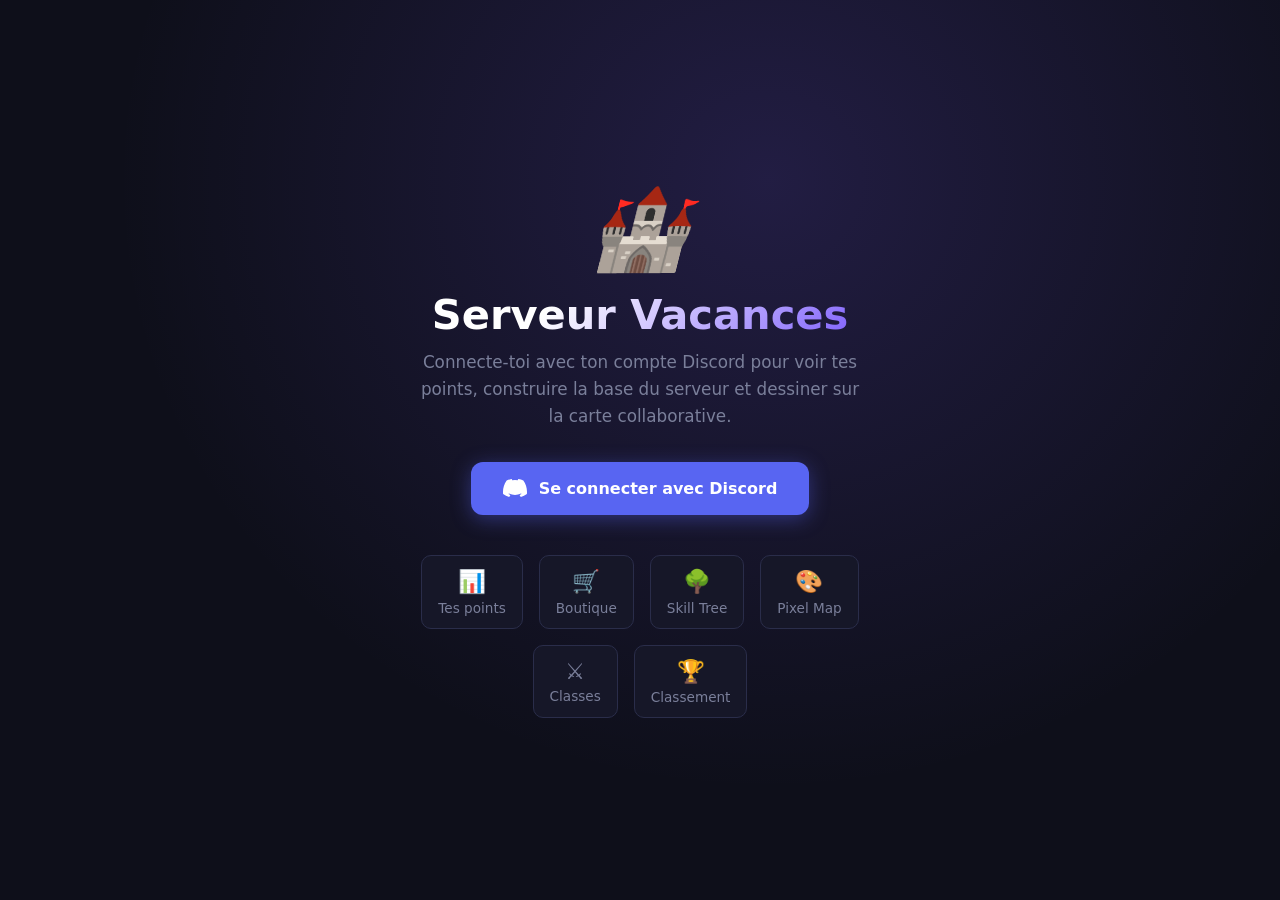
<file: web/index.html>
<!DOCTYPE html>
<html lang="fr">
<head>
    <meta charset="UTF-8">
    <meta name="viewport" content="width=device-width, initial-scale=1.0">
    <title>Serveur Vacances</title>
    <link rel="stylesheet" href="static/css/global.css">
    <style>
        body {
            display: flex;
            flex-direction: column;
            align-items: center;
            justify-content: center;
            min-height: 100vh;
            background: radial-gradient(ellipse at 60% 20%, rgba(124,92,252,.18) 0%, transparent 60%), var(--bg);
            text-align: center;
        }
        .hero { max-width: 520px; padding: 2rem; }
        .hero .emoji { font-size: 5rem; margin-bottom: 1rem; display: block; animation: float 3s ease-in-out infinite; }
        @keyframes float {
            0%,100% { transform: translateY(0); }
            50%      { transform: translateY(-10px); }
        }
        .hero h1 {
            font-size: 2.6rem;
            font-weight: 900;
            line-height: 1.1;
            margin-bottom: .75rem;
            background: linear-gradient(135deg, #fff 30%, var(--accent));
            -webkit-background-clip: text;
            -webkit-text-fill-color: transparent;
        }
        .hero p { color: var(--muted); font-size: 1.05rem; line-height: 1.6; margin-bottom: 2rem; }
        .login-btn {
            display: inline-flex;
            align-items: center;
            gap: .75rem;
            background: #5865F2;
            color: #fff;
            font-size: 1rem;
            font-weight: 700;
            padding: .9rem 2rem;
            border-radius: 12px;
            border: none;
            cursor: pointer;
            transition: filter .15s, transform .1s;
            box-shadow: 0 4px 20px rgba(88,101,242,.4);
        }
        .login-btn:hover  { filter: brightness(1.1); }
        .login-btn:active { transform: scale(.97); }
        .login-btn svg { width: 24px; height: 24px; }

        .features {
            display: flex;
            gap: 1rem;
            margin-top: 2.5rem;
            flex-wrap: wrap;
            justify-content: center;
        }
        .feature {
            background: var(--bg2);
            border: 1px solid var(--border);
            border-radius: 10px;
            padding: .75rem 1rem;
            font-size: .85rem;
            color: var(--muted);
        }
        .feature span { display: block; font-size: 1.4rem; margin-bottom: .3rem; }
    </style>
</head>
<body>
    <div class="hero">
        <em class="emoji">🏰</em>
        <h1>Serveur Vacances</h1>
        <p>Connecte-toi avec ton compte Discord pour voir tes points, construire la base du serveur et dessiner sur la carte collaborative.</p>

        <button class="login-btn" id="login-btn">
            <svg viewBox="0 0 24 24" fill="currentColor"><path d="M20.317 4.492c-1.53-.69-3.17-1.2-4.885-1.49a.075.075 0 0 0-.079.036c-.21.369-.444.85-.608 1.23a18.566 18.566 0 0 0-5.487 0 12.36 12.36 0 0 0-.617-1.23A.077.077 0 0 0 8.562 3c-1.714.29-3.354.8-4.885 1.491a.07.07 0 0 0-.032.027C.533 9.093-.32 13.555.099 17.961a.08.08 0 0 0 .031.055 20.03 20.03 0 0 0 5.993 2.98.078.078 0 0 0 .084-.026 13.83 13.83 0 0 0 1.226-1.963.074.074 0 0 0-.041-.104 13.201 13.201 0 0 1-1.872-.878.075.075 0 0 1-.008-.125c.126-.093.252-.19.372-.287a.075.075 0 0 1 .078-.01c3.927 1.764 8.18 1.764 12.061 0a.075.075 0 0 1 .079.009c.12.098.245.195.372.288a.075.075 0 0 1-.006.125c-.598.344-1.22.635-1.873.877a.075.075 0 0 0-.041.105c.36.687.772 1.341 1.225 1.962a.077.077 0 0 0 .084.028 19.963 19.963 0 0 0 6.002-2.981.076.076 0 0 0 .032-.054c.5-5.094-.838-9.52-3.549-13.442a.06.06 0 0 0-.031-.028z"/></svg>
            Se connecter avec Discord
        </button>

        <div class="features">
            <div class="feature"><span>📊</span>Tes points</div>
            <div class="feature"><span>🛒</span>Boutique</div>
            <div class="feature"><span>🌳</span>Skill Tree</div>
            <div class="feature"><span>🎨</span>Pixel Map</div>
            <div class="feature"><span>⚔️</span>Classes</div>
            <div class="feature"><span>🏆</span>Classement</div>
        </div>
    </div>

    <script type="module">
        import { isLoggedIn, loginWithDiscord, api } from "./static/js/api.js";

        // Si déjà connecté → vérifier si l'intro a déjà été vue
        if (isLoggedIn()) {
            api.getProfile().then(p => {
                if (!p.tutorial_progress || p.tutorial_progress === "START") {
                    window.location.href = "intro.html";
                } else {
                    window.location.href = "profile.html";
                }
            }).catch(() => {
                window.location.href = "profile.html";
            });
        }

        document.getElementById("login-btn").addEventListener("click", loginWithDiscord);
    </script>
</body>
</html>
</file>
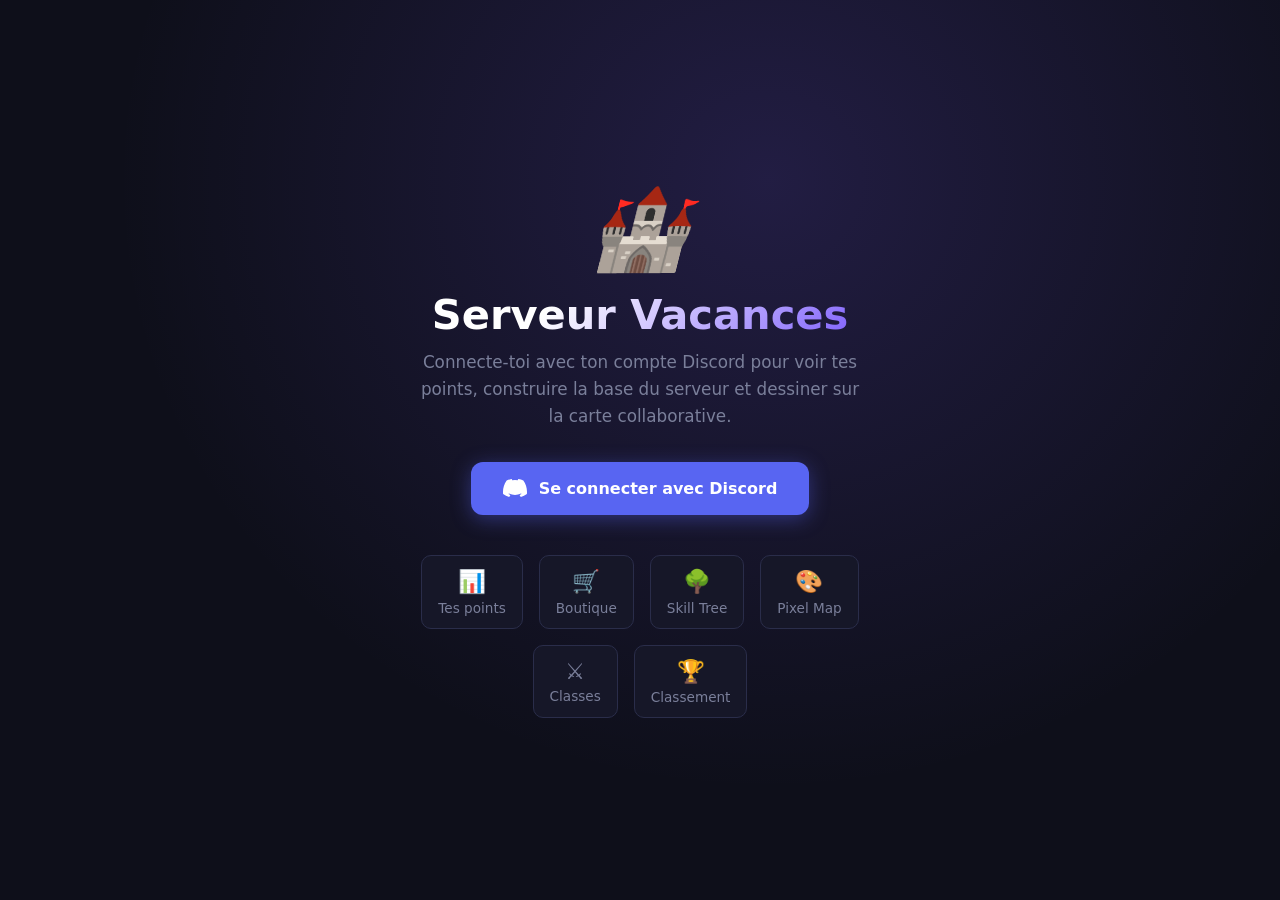
<file: web/callback.html>
<!DOCTYPE html>
<html lang="fr">
<head>
    <meta charset="UTF-8">
    <title>Connexion en cours...</title>
    <link rel="stylesheet" href="static/css/global.css">
</head>
<body>
    <div class="loader">
        <div class="spinner"></div>
        <span>Finalisation de la connexion avec Discord...</span>
    </div>

    <script type="module">
        import { setToken } from "./static/js/api.js";

        // Récupérer le token depuis les paramètres de l'URL (?token=...)
        const urlParams = new URLSearchParams(window.location.search);
        const token = urlParams.get('token');

        if (token) {
            // Sauvegarder le jeton dans le localStorage via ton api.js
            setToken(token);
            // Rediriger vers le profil du joueur
            window.location.href = "profile.html";
        } else {
            alert("Erreur d'authentification : Aucun jeton reçu.");
            window.location.href = "index.html";
        }
    </script>
</body>
</html>
</file>
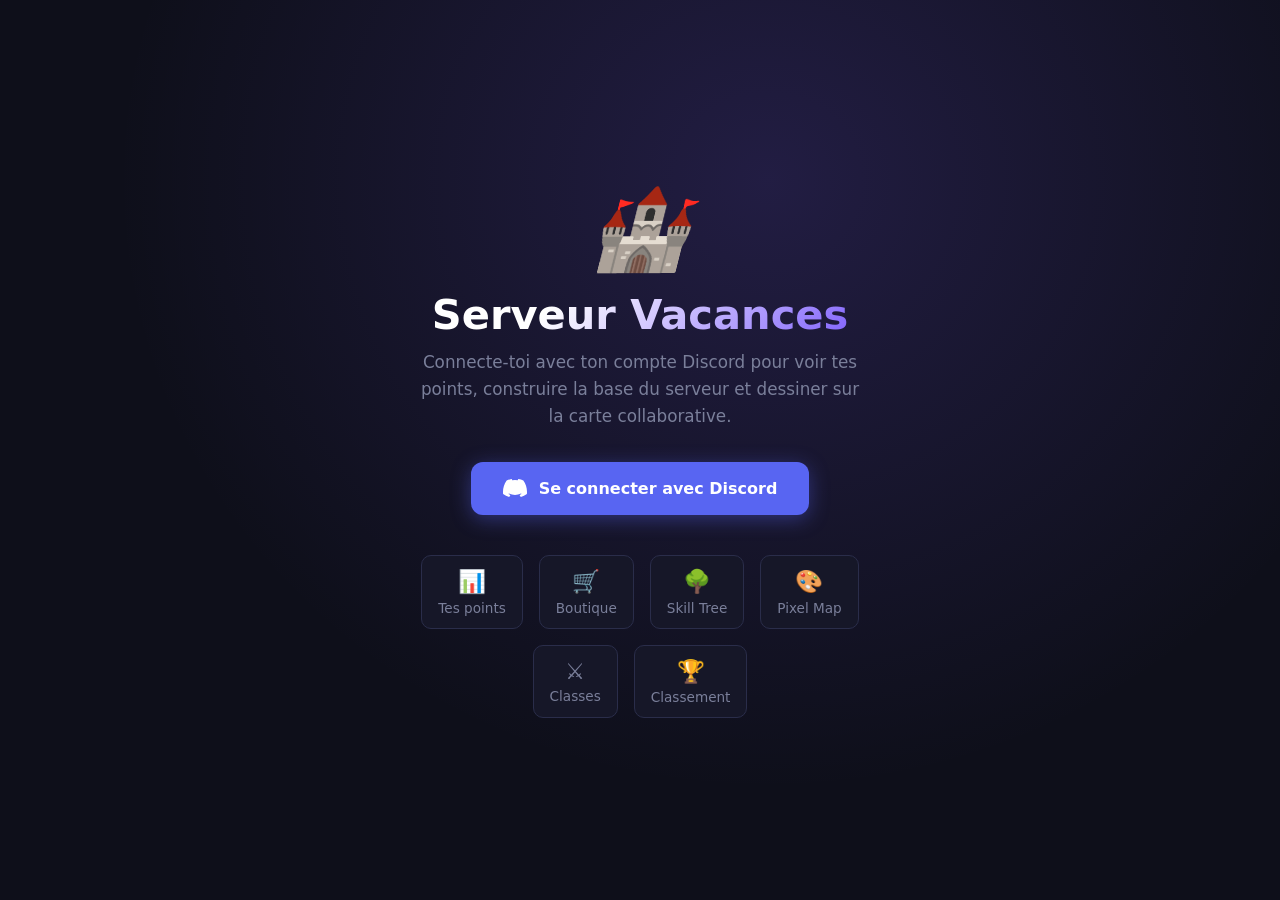
<file: web/cliqueur.html>
<!DOCTYPE html>
<html lang="fr">
<head>
    <meta charset="UTF-8">
    <meta name="viewport" content="width=device-width, initial-scale=1.0">
    <title>Cliqueur — Serveur Vacances</title>
    <link rel="stylesheet" href="static/css/global.css">
    <style>
        .oneblock-layout {
            max-width: 800px;
            margin: 0 auto;
            padding: 1.5rem;
            text-align: center;
        }

        /* Zone du Bloc */
        .stage-badge {
            display: inline-block;
            background: var(--bg3);
            border: 1px solid var(--border);
            padding: .4rem 1rem;
            border-radius: 20px;
            font-weight: 700;
            color: var(--gold);
            margin-bottom: 1.5rem;
        }

        .block-container {
            margin: 3rem auto;
            width: 200px;
            height: 200px;
            position: relative;
            cursor: pointer;
            perspective: 600px;
        }

        .main-block {
            width: 100%;
            height: 100%;
            background: #4a3525; /* Par défaut terre/bois */
            border: 4px solid #2d1f16;
            border-radius: 12px;
            box-shadow: 0 10px 0 #2d1f16, var(--shadow);
            display: flex;
            align-items: center;
            justify-content: center;
            font-size: 3.5rem;
            user-select: none;
            transition: transform 0.05s ease, background 0.2s ease, border-color 0.2s ease;
        }

        /* Couleurs dynamiques selon le type de bloc */
        .main-block.wood { background: #8B5A2B; border-color: #5C3A21; box-shadow: 0 10px 0 #5C3A21; }
        .main-block.stone { background: #7A7A7A; border-color: #4A4A4A; box-shadow: 0 10px 0 #4A4A4A; }
        .main-block.iron { background: #D4D4D4; border-color: #9E9E9E; box-shadow: 0 10px 0 #9E9E9E; }
        .main-block.gold { background: #FFD700; border-color: #B8860B; box-shadow: 0 10px 0 #B8860B; }
        .main-block.diamond { background: #40E0D0; border-color: #008B8B; box-shadow: 0 10px 0 #008B8B; }
        .main-block.netherite { background: #3A353D; border-color: #211F24; box-shadow: 0 10px 0 #211F24; }

        /* Animation d'impact au clic */
        .main-block:active {
            transform: scale(0.92) translateY(8px);
            box-shadow: 0 2px 0 #2d1f16;
        }

        /* Grid des ressources récoltées */
        .resources-grid {
            display: grid;
            grid-template-columns: repeat(auto-fit, minmax(130px, 1fr));
            gap: 1rem;
            margin-top: 2.5rem;
        }

        .res-card {
            background: var(--bg2);
            border: 1px solid var(--border);
            border-radius: var(--radius);
            padding: 1rem;
            display: flex;
            flex-direction: column;
            align-items: center;
            gap: .3rem;
        }

        .res-icon { font-size: 1.8rem; }
        .res-count { font-size: 1.4rem; font-weight: 800; }
        .res-label { font-size: .85rem; color: var(--muted); text-transform: capitalize; }
    </style>
</head>
<body>

    <div class="oneblock-layout">
        <div class="stage-badge" id="current-stage">Phase : Chargement...</div>
        
        <h1>⛏️ Le Cliqueur</h1>
        <p class="subtitle">Mine le bloc infini pour récolter des matériaux précieux et faire évoluer le monde.</p>

        <!-- Barre de HP du bloc (#4) -->
        <div style="max-width:320px;margin:0 auto 1rem">
            <div style="display:flex;justify-content:space-between;font-size:.8rem;color:var(--muted);margin-bottom:.3rem">
                <span>❤️ HP du bloc</span>
                <span id="hp-label">— / —</span>
            </div>
            <div style="height:10px;background:var(--bg3);border-radius:99px;overflow:hidden">
                <div id="hp-bar" style="height:100%;background:linear-gradient(90deg,#3dd68c,#f5c542,#f05c5c);border-radius:99px;width:100%;transition:width .15s;transform:scaleX(-1)"></div>
            </div>
        </div>

        <div class="block-container" id="block-clicker">
            <div class="main-block wood" id="visual-block">📦</div>
        </div>

        <!-- Progression de phase -->
        <div style="max-width:320px;margin:.5rem auto 1rem">
            <div style="display:flex;justify-content:space-between;font-size:.8rem;color:var(--muted);margin-bottom:.3rem">
                <span>📈 Blocs cassés dans cette phase</span>
                <span id="phase-label">0 / 100</span>
            </div>
            <div style="height:6px;background:var(--bg3);border-radius:99px;overflow:hidden">
                <div id="phase-bar" style="height:100%;background:var(--accent);border-radius:99px;width:0%;transition:width .3s"></div>
            </div>
        </div>

        <p id="next-material-hint" style="color: var(--muted); font-size: .9rem;">Prochain bloc : ...</p>

        <h2 style="margin-top: 3rem; font-size: 1.3rem; text-align: left; border-bottom: 1px solid var(--border); padding-bottom: .5rem;">🎒 Tes Matériaux Récoltés</h2>
        <div class="resources-grid" id="resources-display">
            </div>
    </div>

    <script type="module">
        import { api } from "./static/js/api.js";
        import { renderNav, loadNavUser, toast, requireAuth, fmt } from "./static/js/ui.js";

        // Sécurité : Rediriger si le joueur n'est pas connecté
        if (requireAuth()) {
            initOneBlock();
        }

        // Configuration visuelle des emojis et classes CSS par type de bloc
        const blockConfig = {
            wood: { emoji: "🪵", css: "wood" },
            stone: { emoji: "🪨", css: "stone" },
            iron: { emoji: "⛓️", css: "iron" },
            gold: { emoji: "🪙", css: "gold" },
            diamond: { emoji: "💎", css: "diamond" },
            netherite: { emoji: "🔥", css: "netherite" },
            default: { emoji: "📦", css: "wood" }
        };

        const resourceIcons = {
            bois: "🪵", pierre: "🪨", fer: "⚙️", cristal: "💎", magie: "✨"
        };

        async function initOneBlock() {
            // Charger la barre de nav globale
            renderNav("cliqueur"); // Note : Tu pourras rajouter l'onglet dans ui.js après
            await loadNavUser();

            // Récupérer l'état initial du One Bloc
            await refreshState();

            // Gérer le clic de minage
            const clicker = document.getElementById("block-clicker");
            clicker.addEventListener("click", handleMine);
        }

        // HP dynamiques par type de bloc (#2)
        let currentHp = 10;
        let maxHp = 10;

        async function refreshState() {
            try {
                const state = await api.getOneBlockState();
                
                document.getElementById("current-stage").textContent = `Phase ${state.phase} — ${["Bois","Bois + Pierre","Bois + Pierre + Fer","Matériaux rares"][Math.min(state.phase - 1, 3)]}`;
                
                const visualBlock = document.getElementById("visual-block");
                const currentType = state.next_block || "bois";
                const typeMap = { bois: "wood", pierre: "stone", fer: "iron", cristal: "diamond", magie: "netherite" };
                const config = blockConfig[typeMap[currentType]] || blockConfig.default;
                
                visualBlock.className = "main-block";
                visualBlock.classList.add(config.css);
                visualBlock.textContent = config.emoji;

                document.getElementById("next-material-hint").textContent = `Bloc actuel : ${currentType.toUpperCase()} (${state.max_hp} HP) — Clique pour miner !`;

                // Barre de phase
                const broken = state.broken || 0;
                const needed = state.phase_needed || 100;
                const phasePct = Math.min(100, Math.round(broken / needed * 100));
                document.getElementById("phase-label").textContent = `${broken} / ${needed}`;
                document.getElementById("phase-bar").style.width = phasePct + "%";

                currentHp = state.hp_remaining ?? 10;
                maxHp = state.max_hp ?? 10;
                updateHpBar();

                renderResources(state.materials);

            } catch (err) {
                toast("Erreur lors de la récupération du One Bloc", "error");
            }
        }

        function updateHpBar() {
            const pct = Math.max(0, currentHp / maxHp * 100);
            document.getElementById("hp-bar").style.width = pct + "%";
            document.getElementById("hp-label").textContent = `${currentHp} / ${maxHp}`;
        }

        async function handleMine() {
            // Animation shake
            const block = document.getElementById("visual-block");
            block.style.transition = "transform .05s";
            block.style.transform = `scale(0.88) rotate(${(Math.random() - 0.5) * 6}deg)`;
            setTimeout(() => { block.style.transform = ""; }, 80);

            try {
                const result = await api.mineOneBlock();
                if (result.error) { toast(result.error, "error"); return; }

                if (result.block_broken) {
                    block.style.transform = "scale(1.15)";
                    block.style.opacity = "0";
                    setTimeout(() => { block.style.transform = ""; block.style.opacity = "1"; }, 250);
                    if (result.gained) {
                        toast(`+1 ${result.gained.toUpperCase()} ⛏️`, "success");
                    }
                }

                currentHp = result.hp_remaining ?? 10;
                maxHp = result.max_hp ?? 10;
                updateHpBar();

                // Mettre à jour phase bar
                const broken = result.broken || 0;
                const needed = result.phase_needed || 100;
                const phasePct = Math.min(100, Math.round(broken / needed * 100));
                document.getElementById("phase-label").textContent = `${broken} / ${needed}`;
                document.getElementById("phase-bar").style.width = phasePct + "%";

                // Mettre à jour le bloc visuel si cassé
                if (result.block_broken) {
                    const visualBlock = document.getElementById("visual-block");
                    const currentType = result.next_block || "bois";
                    const typeMap = { bois: "wood", pierre: "stone", fer: "iron", cristal: "diamond", magie: "netherite" };
                    const config = blockConfig[typeMap[currentType]] || blockConfig.default;
                    visualBlock.className = "main-block";
                    visualBlock.classList.add(config.css);
                    visualBlock.textContent = config.emoji;
                    document.getElementById("next-material-hint").textContent = `Bloc actuel : ${currentType.toUpperCase()} (${maxHp} HP) — Clique pour miner !`;
                }

                // #3 : Toujours actualiser les matériaux depuis la réponse API
                if (result.materials) {
                    renderResources(result.materials);
                }
            } catch (err) {
                toast(err.message || "Impossible de miner", "error");
            }
        }

        function renderResources(materials = {}) {
            const container = document.getElementById("resources-display");
            container.innerHTML = "";

            // On s'assure qu'on affiche au moins les matériaux de base même si à 0
            const keys = ["bois", "pierre", "fer", "cristal", "magie"];
            
            keys.forEach(key => {
                const count = materials[key] || 0;
                const icon = resourceIcons[key] || "📦";

                const card = document.createElement("div");
                card.className = "res-card";
                card.innerHTML = `
                    <span class="res-icon">${icon}</span>
                    <span class="res-count">${fmt(count)}</span>
                    <span class="res-label">${key}</span>
                `;
                container.appendChild(card);
            });
        }
    </script>
</body>
</html>
</file>
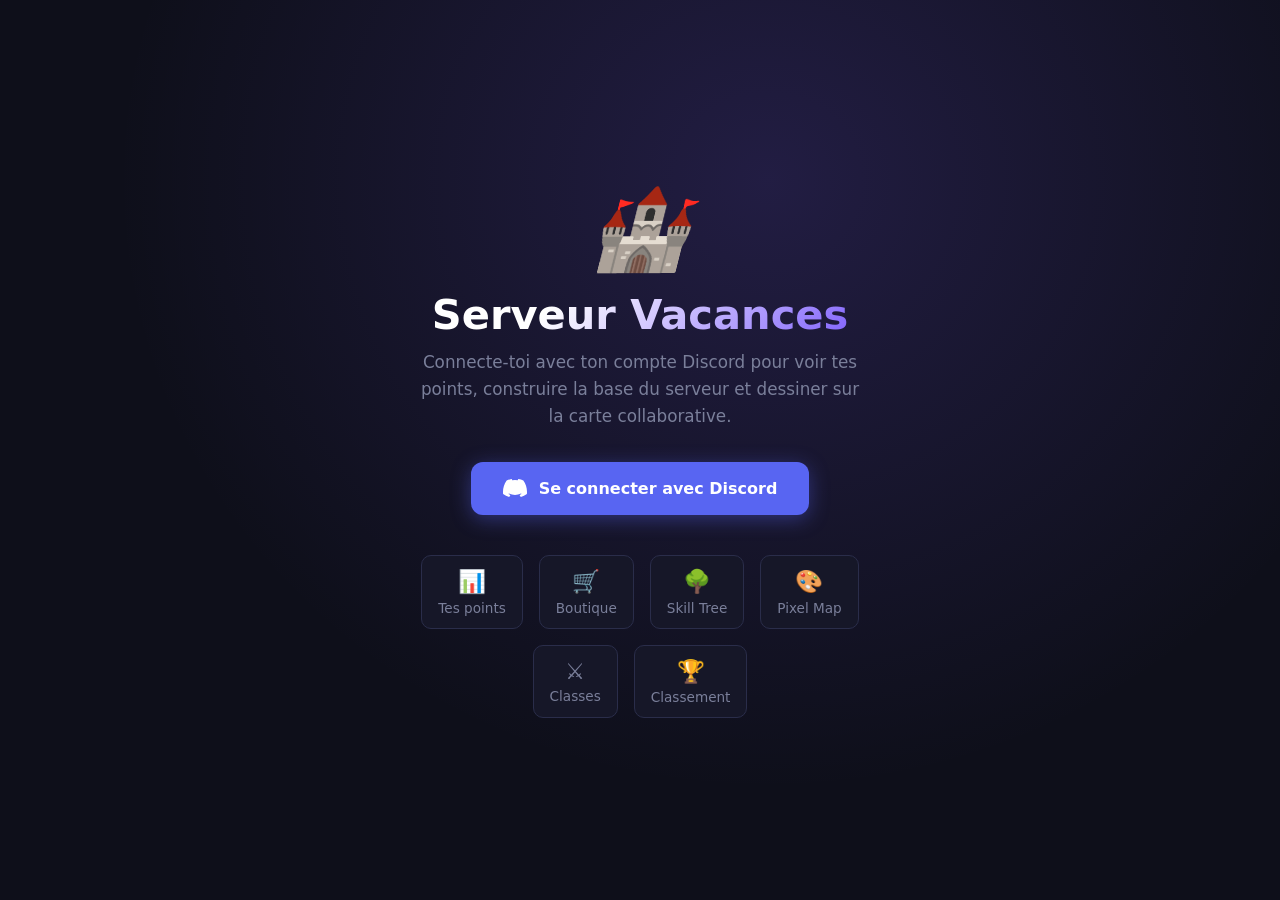
<file: web/codes.html>
<!DOCTYPE html>
<html lang="fr">
<head>
    <meta charset="UTF-8">
    <meta name="viewport" content="width=device-width, initial-scale=1.0">
    <title>Codes — Serveur Vacances</title>
    <link rel="stylesheet" href="static/css/global.css">
    <style>
        .codes-wrap {
            max-width: 480px;
            margin: 4rem auto;
            padding: 0 1rem;
        }

        .codes-card {
            background: var(--bg2);
            border: 1px solid var(--border);
            border-radius: 16px;
            padding: 2rem;
            text-align: center;
        }

        .codes-card .icon { font-size: 3.5rem; margin-bottom: .75rem; }
        .codes-card h1   { font-size: 1.6rem; font-weight: 900; margin-bottom: .4rem; }
        .codes-card p    { color: var(--muted); font-size: .95rem; margin-bottom: 1.75rem; line-height: 1.6; }

        .code-input-row {
            display: flex;
            gap: .6rem;
            margin-bottom: 1rem;
        }

        #code-input {
            flex: 1;
            background: var(--bg3);
            border: 2px solid var(--border);
            border-radius: 10px;
            padding: .75rem 1rem;
            color: var(--text);
            font-size: 1rem;
            font-weight: 700;
            letter-spacing: .1em;
            text-transform: uppercase;
            font-family: var(--font);
            transition: border-color .2s;
        }
        #code-input::placeholder { letter-spacing: 0; font-weight: 400; text-transform: none; color: var(--muted); }
        #code-input:focus { outline: none; border-color: var(--accent); }
        #code-input.valid   { border-color: var(--green); }
        #code-input.invalid { border-color: var(--red); }

        #btn-redeem {
            padding: .75rem 1.4rem;
            font-size: .95rem;
            border-radius: 10px;
            white-space: nowrap;
        }

        /* Preview récompenses */
        #preview-box {
            background: var(--bg3);
            border: 1px solid var(--border);
            border-radius: 10px;
            padding: .85rem 1.1rem;
            margin-bottom: 1rem;
            display: none;
            text-align: left;
        }
        #preview-box.show { display: block; }
        #preview-box .preview-label {
            font-size: .75rem;
            color: var(--muted);
            text-transform: uppercase;
            letter-spacing: .05em;
            margin-bottom: .5rem;
            font-weight: 700;
        }
        .reward-chip {
            display: inline-flex;
            align-items: center;
            gap: .3rem;
            background: rgba(61,214,140,.12);
            color: var(--green);
            border: 1px solid rgba(61,214,140,.3);
            border-radius: 99px;
            padding: .25rem .75rem;
            font-size: .85rem;
            font-weight: 700;
            margin: .2rem;
        }

        /* Résultat */
        #result-box {
            border-radius: 12px;
            padding: 1.1rem 1.25rem;
            margin-top: .75rem;
            display: none;
            text-align: left;
        }
        #result-box.show    { display: block; }
        #result-box.success {
            background: rgba(61,214,140,.1);
            border: 1px solid var(--green);
        }
        #result-box.error {
            background: rgba(240,92,92,.1);
            border: 1px solid var(--red);
        }
        #result-title { font-weight: 800; font-size: 1rem; margin-bottom: .4rem; }
        #result-box.success #result-title { color: var(--green); }
        #result-box.error   #result-title { color: var(--red); }
        #result-rewards { display: flex; flex-wrap: wrap; gap: .3rem; margin-top: .5rem; }

        /* Historique */
        .history-section { margin-top: 2rem; text-align: left; }
        .history-section h2 {
            font-size: .8rem; color: var(--muted);
            text-transform: uppercase; letter-spacing: .06em;
            font-weight: 700; margin-bottom: .75rem;
        }
        .history-item {
            display: flex; align-items: center; justify-content: space-between;
            padding: .6rem .85rem;
            background: var(--bg3); border-radius: 8px;
            margin-bottom: .4rem; font-size: .88rem;
        }
        .history-code { font-weight: 800; letter-spacing: .05em; }
        .history-rewards { color: var(--green); font-size: .8rem; }
    </style>
</head>
<body>
<div id="nav-placeholder"></div>

<div class="codes-wrap">
    <div class="codes-card">
        <div class="icon">🎁</div>
        <h1>Codes Promo</h1>
        <p>Entre un code pour obtenir des récompenses exclusives — points, matériaux, pixels et plus encore !</p>

        <div class="code-input-row">
            <input
                type="text"
                id="code-input"
                placeholder="Entre ton code..."
                maxlength="24"
                autocomplete="off"
                spellcheck="false"
            >
            <button class="btn-primary" id="btn-redeem">Activer</button>
        </div>

        <!-- Preview avant activation -->
        <div id="preview-box">
            <div class="preview-label">🎁 Récompenses de ce code</div>
            <div id="preview-rewards"></div>
        </div>

        <!-- Résultat -->
        <div id="result-box">
            <div id="result-title"></div>
            <div id="result-msg" style="font-size:.88rem;color:var(--muted)"></div>
            <div id="result-rewards"></div>
        </div>

        <!-- Historique session -->
        <div class="history-section" id="history-section" style="display:none">
            <h2>✅ Codes activés cette session</h2>
            <div id="history-list"></div>
        </div>
    </div>
</div>

<script type="module">
import { api } from "./static/js/api.js";
import { renderNav, loadNavUser, requireAuth, toast } from "./static/js/ui.js";

renderNav("codes");
if (!requireAuth()) throw new Error("not auth");

const input      = document.getElementById("code-input");
const btnRedeem  = document.getElementById("btn-redeem");
const previewBox = document.getElementById("preview-box");
const previewRew = document.getElementById("preview-rewards");
const resultBox  = document.getElementById("result-box");
const resultTitle= document.getElementById("result-title");
const resultMsg  = document.getElementById("result-msg");
const resultRews = document.getElementById("result-rewards");

const history = [];
let checkTimeout = null;
let lastChecked  = "";

// ── Init nav ──────────────────────────────────────────────────────────────
const profile = await api.getProfile().catch(() => null);
if (profile) { window.__profile = profile; await loadNavUser(); }

// ── Aperçu en temps réel ──────────────────────────────────────────────────
input.addEventListener("input", () => {
    const code = input.value.trim().toUpperCase();
    input.className = "";
    hideResult();
    previewBox.classList.remove("show");

    if (code.length < 3) return;
    if (code === lastChecked) return;

    clearTimeout(checkTimeout);
    checkTimeout = setTimeout(() => checkPreview(code), 500);
});

async function checkPreview(code) {
    try {
        const res = await api.checkCode(code);

        lastChecked = code;

        if (res.valid && res.rewards?.length) {
            input.classList.add("valid");
            previewRew.innerHTML = res.rewards.map(r => `<span class="reward-chip">🎁 ${r}</span>`).join("");
            previewBox.classList.add("show");
        } else if (res.already_used) {
            input.classList.add("invalid");
            showResult("error", "Déjà utilisé", "Tu as déjà activé ce code.");
        } else if (res.exhausted) {
            input.classList.add("invalid");
            showResult("error", "Code épuisé", "Ce code a atteint sa limite d'utilisations.");
        } else {
            input.classList.add("invalid");
        }
    } catch(_) {}
}

// ── Activation ─────────────────────────────────────────────────────────────
async function redeem() {
    const code = input.value.trim().toUpperCase();
    if (!code) { toast("Entre un code !", "error"); return; }

    btnRedeem.disabled   = true;
    btnRedeem.textContent = "...";

    try {
        const res = await api.redeemCode(code);
        const data = res;

        if (!res.ok) {
            input.classList.remove("valid");
            input.classList.add("invalid");
            previewBox.classList.remove("show");
            showResult("error", "Erreur ❌", data.error || "Code invalide");
        } else {
            input.classList.remove("invalid");
            input.classList.add("valid");
            previewBox.classList.remove("show");
            showResult("success", "Code activé ! 🎉", "", data.rewards);

            // Ajoute à l'historique
            history.push({ code, rewards: data.rewards });
            renderHistory();

            input.value = "";
            input.className = "";
            lastChecked = "";
        }
    } catch(e) {
        showResult("error", "Erreur réseau", e.message);
    } finally {
        btnRedeem.disabled   = false;
        btnRedeem.textContent = "Activer";
    }
}

btnRedeem.addEventListener("click", redeem);
input.addEventListener("keydown", e => { if (e.key === "Enter") redeem(); });

// ── UI helpers ─────────────────────────────────────────────────────────────
function showResult(type, title, msg, rewards = []) {
    resultBox.className = `result-box show ${type}`;
    resultBox.classList.add("show", type);
    resultTitle.textContent = title;
    resultMsg.textContent   = msg;
    resultRews.innerHTML    = rewards.map(r => `<span class="reward-chip">${r}</span>`).join("");
}

function hideResult() {
    resultBox.className = "result-box";
    resultBox.classList.remove("show", "success", "error");
}

function renderHistory() {
    const section = document.getElementById("history-section");
    const list    = document.getElementById("history-list");
    if (!history.length) { section.style.display = "none"; return; }
    section.style.display = "block";
    list.innerHTML = history.map(h => `
        <div class="history-item">
            <span class="history-code">🎁 ${h.code}</span>
            <span class="history-rewards">${h.rewards.join(" · ")}</span>
        </div>
    `).join("");
}
</script>
</body>
</html>
</file>
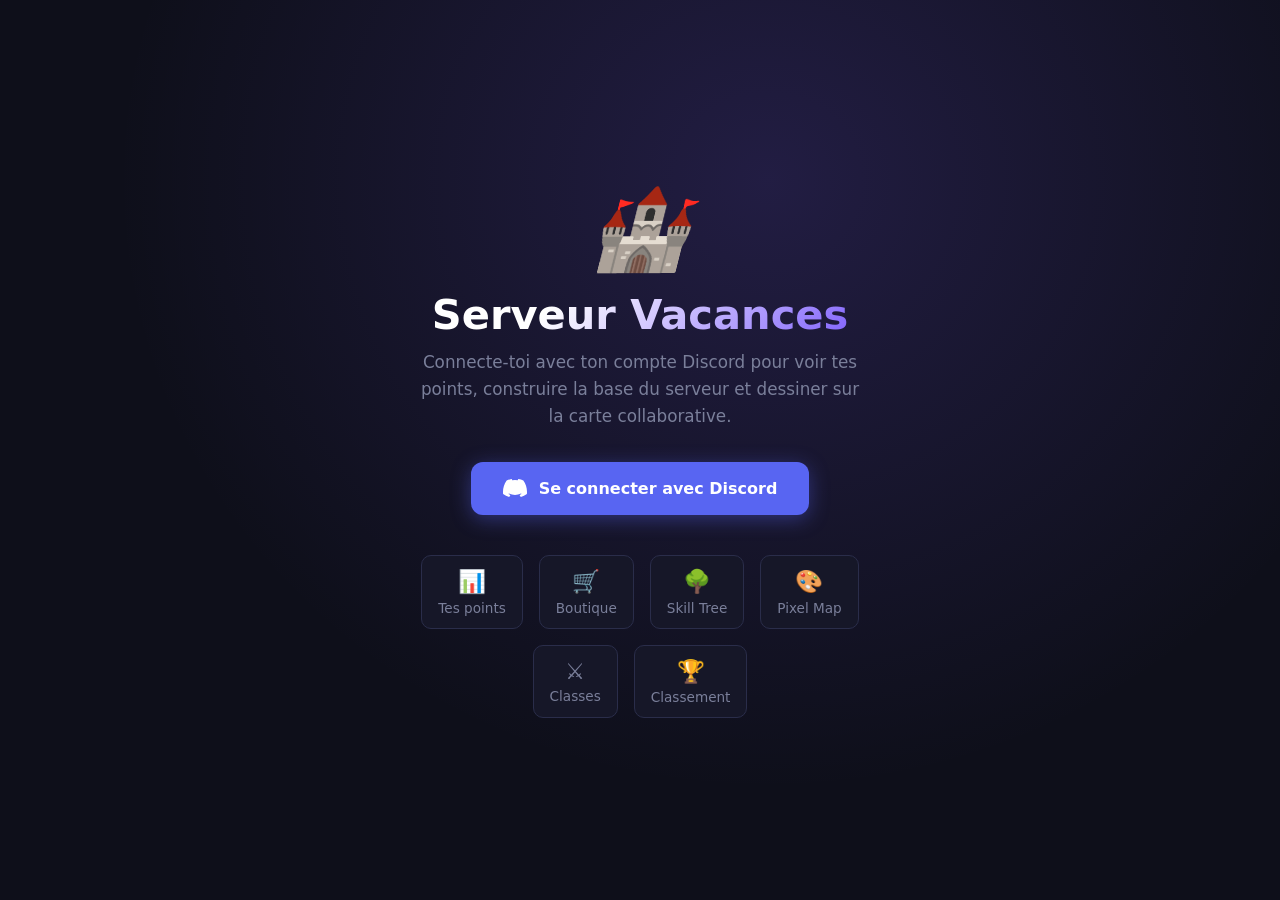
<file: web/gacha.html>
<!DOCTYPE html>
<html lang="fr">
<head>
    <meta charset="UTF-8">
    <meta name="viewport" content="width=device-width, initial-scale=1.0">
    <title>Gacha — Serveur Vacances</title>
    <link rel="stylesheet" href="static/css/global.css">
    <style>
        .gacha-layout {
            max-width: 900px;
            margin: 0 auto;
            padding: 1.5rem;
        }

        h1 { font-size: 1.8rem; font-weight: 900; margin-bottom: .3rem; }
        .subtitle { color: var(--muted); font-size: .95rem; margin-bottom: 2rem; }

        /* ── Tickets bar ── */
        .tickets-bar {
            display: flex; gap: 1rem; margin-bottom: 2rem; flex-wrap: wrap;
        }
        .ticket-badge {
            display: flex; align-items: center; gap: .6rem;
            background: var(--bg2); border: 1px solid var(--border);
            border-radius: 10px; padding: .6rem 1.1rem;
            font-size: .9rem; flex: 1; min-width: 140px;
        }
        .ticket-badge .tb-icon { font-size: 1.4rem; }
        .ticket-badge .tb-count { font-size: 1.3rem; font-weight: 800; color: var(--accent); }
        .ticket-badge .tb-label { font-size: .78rem; color: var(--muted); }

        /* ── Quête quotidienne ── */
        .quest-card {
            background: linear-gradient(135deg, rgba(92,168,240,.1), var(--bg2));
            border: 1px solid var(--blue);
            border-radius: 12px; padding: 1.1rem 1.4rem;
            margin-bottom: 2rem;
            display: flex; align-items: center; gap: 1rem; flex-wrap: wrap;
        }
        .quest-icon { font-size: 2rem; }
        .quest-info { flex: 1; min-width: 180px; }
        .quest-label { font-weight: 700; font-size: .95rem; }
        .quest-reward { font-size: .8rem; color: var(--muted); margin-top: .2rem; }
        .quest-progress-wrap { flex: 1; min-width: 160px; }
        .quest-numbers { font-size: .8rem; color: var(--muted); margin-top: .3rem; text-align: right; }
        .quest-completed { color: var(--green); font-weight: 700; font-size: .9rem; }

        /* ── Roues ── */
        .wheels-grid {
            display: grid;
            grid-template-columns: 1fr 1fr;
            gap: 1.5rem;
            margin-bottom: 2rem;
        }
        @media (max-width: 640px) { .wheels-grid { grid-template-columns: 1fr; } }

        .wheel-card {
            background: var(--bg2); border: 1px solid var(--border);
            border-radius: 14px; padding: 1.5rem;
            display: flex; flex-direction: column; align-items: center; gap: 1rem;
        }
        .wheel-card h2 { font-size: 1rem; font-weight: 800; }

        /* Canvas roulette */
        .wheel-wrap {
            position: relative; width: 240px; height: 240px;
        }
        .wheel-canvas { border-radius: 50%; display: block; }
        .wheel-pointer {
            position: absolute; top: -16px; left: 50%;
            transform: translateX(-50%);
            width: 0; height: 0;
            border-left: 12px solid transparent;
            border-right: 12px solid transparent;
            border-top: 24px solid var(--gold);
            filter: drop-shadow(0 2px 4px rgba(0,0,0,.5));
        }

        /* Bouton tirage */
        .pull-btn {
            width: 100%; padding: .8rem;
            font-size: .95rem; border-radius: 10px;
            display: flex; align-items: center; justify-content: center; gap: .5rem;
        }
        .pull-btn:disabled { opacity: .5; cursor: not-allowed; }

        /* Résultat */
        .result-panel {
            width: 100%;
            background: var(--bg3); border-radius: 10px;
            padding: 1rem; text-align: center;
            display: none; flex-direction: column; gap: .4rem;
        }
        .result-panel.show { display: flex; }
        .result-name { font-size: 1.2rem; font-weight: 800; }
        .result-bonus { font-size: .82rem; color: var(--muted); }
        .rarity-badge {
            display: inline-block; padding: .2rem .75rem;
            border-radius: 99px; font-size: .78rem; font-weight: 800;
            border: 1.5px solid;
        }

        /* ── Historique ── */
        .history-card {
            background: var(--bg2); border: 1px solid var(--border);
            border-radius: 12px; padding: 1.25rem;
        }
        .history-card h2 { font-size: .8rem; color: var(--muted); text-transform: uppercase; letter-spacing: .05em; font-weight: 700; margin-bottom: .75rem; }
        .history-row {
            display: flex; align-items: center; gap: .75rem;
            padding: .5rem 0; border-bottom: 1px solid var(--border);
            font-size: .88rem;
        }
        .history-row:last-child { border-bottom: none; }
        .h-type { font-size: 1rem; }
        .h-arrow { color: var(--muted); }
        .h-name { font-weight: 700; flex: 1; }

        /* ── Tableau raretés ── */
        .rarity-table {
            display: flex; gap: .5rem; flex-wrap: wrap; margin-bottom: 2rem;
        }
        .rarity-chip {
            display: flex; align-items: center; gap: .4rem;
            background: var(--bg2); border: 1px solid var(--border);
            border-radius: 8px; padding: .4rem .85rem; font-size: .82rem;
        }
        .r-dot { width: 10px; height: 10px; border-radius: 50%; }
    </style>
</head>
<body>
<div id="nav-placeholder"></div>

<div class="gacha-layout">
    <h1>🎰 Gacha</h1>
    <p class="subtitle">Tourne la roue pour obtenir ta classe et ta race ! Attention — chaque tirage remplace l'ancienne.</p>

    <div class="rarity-table" id="rarity-table"></div>

    <!-- Compteur de pitié (#10) -->
    <div class="card" style="margin-bottom:1.5rem;padding:1rem 1.4rem">
        <div style="display:flex;align-items:center;justify-content:space-between;flex-wrap:wrap;gap:.75rem">
            <div>
                <div style="font-size:.75rem;color:var(--muted);text-transform:uppercase;letter-spacing:.06em;font-weight:700;margin-bottom:.3rem">🎯 Système de Pitié</div>
                <div style="font-size:.9rem" id="pity-text">Chargement...</div>
            </div>
            <div style="min-width:180px">
                <div style="display:flex;justify-content:space-between;font-size:.75rem;color:var(--muted);margin-bottom:.3rem">
                    <span>Soft pity</span><span id="pity-count">0 / 200</span>
                </div>
                <div style="height:8px;background:var(--bg3);border-radius:99px;overflow:hidden">
                    <div id="pity-bar" style="height:100%;background:linear-gradient(90deg,var(--accent),var(--gold));border-radius:99px;width:0%;transition:width .4s"></div>
                </div>
                <div style="font-size:.72rem;color:var(--muted);margin-top:.25rem" id="pity-hard-label">Hard pity à 200 tirages</div>
            </div>
        </div>
    </div>

    <div class="tickets-bar">
        <div class="ticket-badge">
            <span class="tb-icon">🎫</span>
            <div>
                <div class="tb-count" id="tc-count">—</div>
                <div class="tb-label">Tickets Classe</div>
            </div>
        </div>
        <div class="ticket-badge">
            <span class="tb-icon">🎟️</span>
            <div>
                <div class="tb-count" id="tr-count">—</div>
                <div class="tb-label">Tickets Race</div>
            </div>
        </div>
        <a href="shop.html" class="ticket-badge" style="text-decoration:none;cursor:pointer;border-color:var(--accent)">
            <span class="tb-icon">🛒</span>
            <div>
                <div style="font-weight:700;font-size:.9rem;color:var(--accent)">Acheter des tickets</div>
                <div class="tb-label">Boutique →</div>
            </div>
        </a>
    </div>

    <div class="quest-card" id="quest-card">
        <div class="quest-icon" id="q-icon">⏳</div>
        <div class="quest-info">
            <div class="quest-label" id="q-label">Chargement...</div>
            <div class="quest-reward" id="q-reward"></div>
        </div>
        <div class="quest-progress-wrap">
            <div class="progress-bar"><div class="fill" id="q-fill" style="width:0%"></div></div>
            <div class="quest-numbers" id="q-numbers"></div>
        </div>
        <button class="btn-gold" id="q-claim-btn" style="display:none" onclick="claimQuest()">Réclamer 🎁</button>
        <span class="quest-completed" id="q-done" style="display:none">✅ Complétée !</span>
    </div>

    <div class="wheels-grid">
        <div class="wheel-card">
            <h2>🧙 Classe actuelle : <span id="current-classe">—</span></h2>
            <div class="wheel-wrap">
                <canvas class="wheel-canvas" id="wheel-classe" width="240" height="240"></canvas>
                <div class="wheel-pointer"></div>
            </div>
            <button class="btn-primary pull-btn" id="btn-pull-classe" onclick="pull('classe')">
                🎫 Tirer (1 ticket)
            </button>
            <div class="result-panel" id="result-classe">
                <div class="result-name" id="rn-classe"></div>
                <div id="rb-classe"></div>
                <div class="result-bonus" id="rbx-classe"></div>
            </div>
        </div>

        <div class="wheel-card">
            <h2>🐉 Race actuelle : <span id="current-race">—</span></h2>
            <div class="wheel-wrap">
                <canvas class="wheel-canvas" id="wheel-race" width="240" height="240"></canvas>
                <div class="wheel-pointer"></div>
            </div>
            <button class="btn-primary pull-btn" id="btn-pull-race" onclick="pull('race')">
                🎟️ Tirer (1 ticket)
            </button>
            <div class="result-panel" id="result-race">
                <div class="result-name" id="rn-race"></div>
                <div id="rb-race"></div>
                <div class="result-bonus" id="rbx-race"></div>
            </div>
        </div>
    </div>

    <div class="history-card">
        <h2>📜 Historique de la session</h2>
        <div id="history-list"><span style="color:var(--muted);font-size:.88rem">Aucun tirage pour l'instant.</span></div>
    </div>
</div>

<script type="module">
import { api } from "./static/js/api.js";
import { renderNav, loadNavUser, requireAuth, toast } from "./static/js/ui.js";

renderNav("gacha");
if (!requireAuth()) throw new Error("not auth");

const API_BASE = (window.__API_BASE__ || window.location.origin || "").replace(/\/$/, "");
const token = () => localStorage.getItem("jwt_token");
const apiFetch = (path, opts = {}) => fetch(`${API_BASE}${path}`, {
    ...opts,
    headers: { "Content-Type": "application/json", "Authorization": `Bearer ${token()}`, ...opts.headers }
}).then(r => r.json());

const RARITY_COLORS = {
    commun:     "#7a7f9a",
    rare:       "#5ca8f0",
    epique:     "#7c5cfc",
    legendaire: "#f5c542",
    secret:     "#e91e63",
};
const RARITY_LABELS = {
    commun: "Commun", rare: "Rare", epique: "Épique", legendaire: "Légendaire", secret: "Secret"
};

// Pool mis à jour pour correspondre à tes classes réelles (incluant Marchand)
const WHEEL_CLASSES = [
    {label:"Guerrier",color:"#5ca8f0"}, {label:"Mage",color:"#7c5cfc"},
    {label:"Chasseur",color:"#5ca8f0"},{label:"Voleur",color:"#7a7f9a"},
    {label:"Paladin",color:"#7c5cfc"}, {label:"Marchand",color:"#f5c542"},
    {label:"Soldat",color:"#7a7f9a"},   {label:"Paysan",color:"#7a7f9a"}
];
const WHEEL_RACES = [
    {label:"Humain",color:"#7a7f9a"},  {label:"Elfe",color:"#5ca8f0"},
    {label:"Nain",color:"#5ca8f0"},   {label:"Orc",color:"#e67e22"},
    {label:"Titan",color:"#9b59b6"},  {label:"Gobelin",color:"#7a7f9a"},
    {label:"Démon",color:"#7c5cfc"},  {label:"Dragon",color:"#f5c542"}
];

let sessionHistory = [];
let spinning = { classe: false, race: false };

// ── Raretés ──────────────────────────────────────────────────────────────
document.getElementById("rarity-table").innerHTML = Object.entries(RARITY_COLORS).map(([k,c]) => `
    <div class="rarity-chip">
        <div class="r-dot" style="background:${c}"></div>
        <span style="color:${c};font-weight:700">${RARITY_LABELS[k]}</span>
        <span style="color:var(--muted)">${{commun:55,rare:30,epique:12,legendaire:3}[k]}%</span>
    </div>
`).join("");

// ── Roue canvas ───────────────────────────────────────────────────────────
function drawWheel(canvasId, items, angle = 0) {
    const canvas = document.getElementById(canvasId);
    const ctx    = canvas.getContext("2d");
    const cx = canvas.width / 2, cy = canvas.height / 2, r = cx - 4;
    const slice = (2 * Math.PI) / items.length;

    ctx.clearRect(0, 0, canvas.width, canvas.height);

    items.forEach((item, i) => {
        const start = angle + i * slice;
        const end   = start + slice;

        ctx.beginPath();
        ctx.moveTo(cx, cy);
        ctx.arc(cx, cy, r, start, end);
        ctx.closePath();
        ctx.fillStyle = item.color + "cc";
        ctx.fill();
        ctx.strokeStyle = "rgba(255,255,255,.08)";
        ctx.lineWidth = 1.5;
        ctx.stroke();

        // Texte
        ctx.save();
        ctx.translate(cx, cy);
        ctx.rotate(start + slice / 2);
        ctx.textAlign = "right";
        ctx.fillStyle = "#fff";
        ctx.font = "bold 11px Inter, sans-serif";
        ctx.shadowColor = "rgba(0,0,0,.6)";
        ctx.shadowBlur  = 4;
        ctx.fillText(item.label, r - 8, 4);
        ctx.restore();
    });

    // Centre
    ctx.beginPath();
    ctx.arc(cx, cy, 22, 0, 2 * Math.PI);
    ctx.fillStyle = "#0e0f1a";
    ctx.fill();
    ctx.strokeStyle = "rgba(255,255,255,.15)";
    ctx.lineWidth = 2;
    ctx.stroke();
}

drawWheel("wheel-classe", WHEEL_CLASSES);
drawWheel("wheel-race",   WHEEL_RACES);

// ── Animation spin ────────────────────────────────────────────────────────
function animateSpin(canvasId, items, durationMs, finalAngle, onDone) {
    const start      = performance.now();
    const startAngle = 0;
    const totalSpin  = (Math.PI * 2 * 8) + finalAngle; // 8 tours + position finale

    function frame(now) {
        const elapsed  = now - start;
        const progress = Math.min(elapsed / durationMs, 1);
        // Easing out cubic
        const ease = 1 - Math.pow(1 - progress, 3);
        const angle = startAngle + totalSpin * ease;
        drawWheel(canvasId, items, angle);
        if (progress < 1) {
            requestAnimationFrame(frame);
        } else {
            drawWheel(canvasId, items, finalAngle);
            onDone();
        }
    }
    requestAnimationFrame(frame);
}

// ── Pull (Fonction synchronisée corrigée) ──────────────────────────────────
window.pull = async function(type) {
    if (spinning[type]) return;
    spinning[type] = true;

    const btn = document.getElementById(`btn-pull-${type}`);
    const resultPanel = document.getElementById(`result-${type}`);
    btn.disabled = true;
    resultPanel.classList.remove("show");

    try {
        const res = await api.pullGacha(type);
        if (res.error) { 
            toast(res.error, "error"); 
            spinning[type] = false;
            btn.disabled = false;
            return; 
        }

        const items = type === "classe" ? WHEEL_CLASSES : WHEEL_RACES;
        const serverObtainedName = res.reward.name;

        // Recherche stricte et insensible à la casse
        let idx = items.findIndex(i => serverObtainedName.toLowerCase().includes(i.label.toLowerCase()));
        
        // Si l'élément du serveur n'est pas dans la roue, on le force temporairement sur une case pour éviter le crash
        if (idx === -1) idx = 0;

        const sliceAngle = (2 * Math.PI) / items.length;
        
        // Formule pour pointer précisément au milieu du segment correspondant (en haut = -PI/2)
        const targetAngle = -(Math.PI / 2) - (idx * sliceAngle) - (sliceAngle / 2);
        const normalizedAngle = ((targetAngle % (2 * Math.PI)) + 2 * Math.PI) % (2 * Math.PI);

        animateSpin(`wheel-${type}`, items, 3500, normalizedAngle, () => {
            showResult(type, res);
            spinning[type] = false;
            btn.disabled = false;

            // Mise à jour tickets
            if (type === "classe") {
                document.getElementById("tc-count").textContent = res.tickets_left;
                document.getElementById("current-classe").textContent = res.reward.name;
            } else {
                document.getElementById("tr-count").textContent = res.tickets_left;
                document.getElementById("current-race").textContent = res.reward.name;
            }

            // Historique
            sessionHistory.unshift({ type, result: res.reward, rarity: res.rarity });
            renderHistory();
        });
    } catch(e) {
        toast(e.message, "error");
        spinning[type] = false;
        btn.disabled   = false;
    }
};

function showResult(type, res) {
    const panel  = document.getElementById(`result-${type}`);
    const color  = RARITY_COLORS[res.rarity] || "#fff";
    document.getElementById(`rn-${type}`).textContent   = res.reward.name;
    document.getElementById(`rb-${type}`).innerHTML     = `<span class="rarity-badge" style="color:${color};border-color:${color}">${RARITY_LABELS[res.rarity] || res.rarity}</span>`;
    document.getElementById(`rbx-${type}`).textContent  = res.reward.bonus || "";
    panel.classList.add("show");
    panel.style.border = `1px solid ${color}`;
    panel.style.background = `${color}18`;
    if (res.old) {
        toast(`${res.old ? res.old + " → " : ""}${res.reward.name} (${RARITY_LABELS[res.rarity]})`, res.rarity === "legendaire" ? "success" : "info");
    }
}

function renderHistory() {
    const el = document.getElementById("history-list");
    if (!sessionHistory.length) {
        el.innerHTML = `<span style="color:var(--muted);font-size:.88rem">Aucun tirage pour l'instant.</span>`;
        return;
    }
    el.innerHTML = sessionHistory.slice(0, 10).map(h => {
        const color = RARITY_COLORS[h.rarity] || "#fff";
        return `<div class="history-row">
            <span class="h-type">${h.type === "classe" ? "🎫" : "🎟️"}</span>
            <span class="h-name">${h.result.name}</span>
            <span class="rarity-badge" style="color:${color};border-color:${color};font-size:.72rem">${RARITY_LABELS[h.rarity]}</span>
        </div>`;
    }).join("");
}

// ── Quête ─────────────────────────────────────────────────────────────────
async function loadQuest() {
    const q = await apiFetch("/api/quests/daily").catch(() => null);
    if (!q) return;

    document.getElementById("q-icon").textContent  = q.icon;
    document.getElementById("q-label").textContent = q.label;
    const rewardLabels = Object.entries(q.rewards || {}).map(([k, v]) =>
        `+${v} ${k === "tickets_classe" ? "🎫 Ticket Classe" : "🎟️ Ticket Race"}`
    ).join(", ");
    document.getElementById("q-reward").textContent = `Récompense : ${rewardLabels}`;

    const pct = Math.min(100, Math.round((q.progress / q.target) * 100));
    document.getElementById("q-fill").style.width   = pct + "%";
    document.getElementById("q-numbers").textContent = `${q.progress} / ${q.target}`;

    if (q.completed) {
        document.getElementById("q-done").style.display  = "inline";
        document.getElementById("q-claim-btn").style.display = "none";
    } else if (q.progress >= q.target) {
        document.getElementById("q-claim-btn").style.display = "inline-block";
    }
}

window.claimQuest = async function() {
    const res = await apiFetch("/api/quests/claim", { method: "POST" });
    if (res.error) { toast(res.error, "error"); return; }
    toast("Récompense réclamée ! " + res.rewards.join(", "), "success");
    document.getElementById("q-claim-btn").style.display = "none";
    document.getElementById("q-done").style.display = "inline";
    loadInfo();
};

// ── Init ──────────────────────────────────────────────────────────────────
async function loadInfo() {
    const [info, profile, pityData] = await Promise.all([
        apiFetch("/api/gacha/info"),
        api.getProfile(),
        apiFetch("/api/gacha/pity/status").catch(() => ({pity: {total_pulls:0, bonus_chance:0}})),
    ]);
    window.__profile = profile;
    await loadNavUser();

    document.getElementById("tc-count").textContent = info.tickets_classe || 0;
    document.getElementById("tr-count").textContent = info.tickets_race   || 0;

    const cls  = info.current_classe;
    const race = info.current_race;
    document.getElementById("current-classe").textContent = cls  || "Aucune";
    document.getElementById("current-race").textContent   = race || "Aucune";

    // Affichage pitié (#10)
    const p = pityData.pity || {};
    const pulls = p.total_pulls || 0;
    const bonus = p.bonus_chance || 0;
    const toHard = Math.max(0, 200 - pulls);
    const softActive = pulls >= 10;
    document.getElementById("pity-count").textContent = `${pulls} / 200`;
    document.getElementById("pity-bar").style.width = Math.min(100, pulls / 200 * 100) + "%";
    document.getElementById("pity-text").innerHTML = softActive
        ? `<span style="color:var(--gold)">Soft pity actif !</span> Légendaire : <strong>${(3 + bonus).toFixed(0)}%</strong> (+${bonus}% bonus)`
        : `Légendaire de base : <strong>3%</strong> — Soft pity après <strong>${10 - pulls}</strong> tirages`;
    document.getElementById("pity-hard-label").textContent = toHard > 0
        ? `Hard pity (légendaire garanti) dans ${toHard} tirage${toHard !== 1 ? "s" : ""}`
        : `🎉 Hard pity atteint — légendaire garanti au prochain tirage !`;
    if (toHard === 0) document.getElementById("pity-hard-label").style.color = "var(--gold)";
}

loadInfo();
loadQuest();
</script>
</body>
</html>
</file>
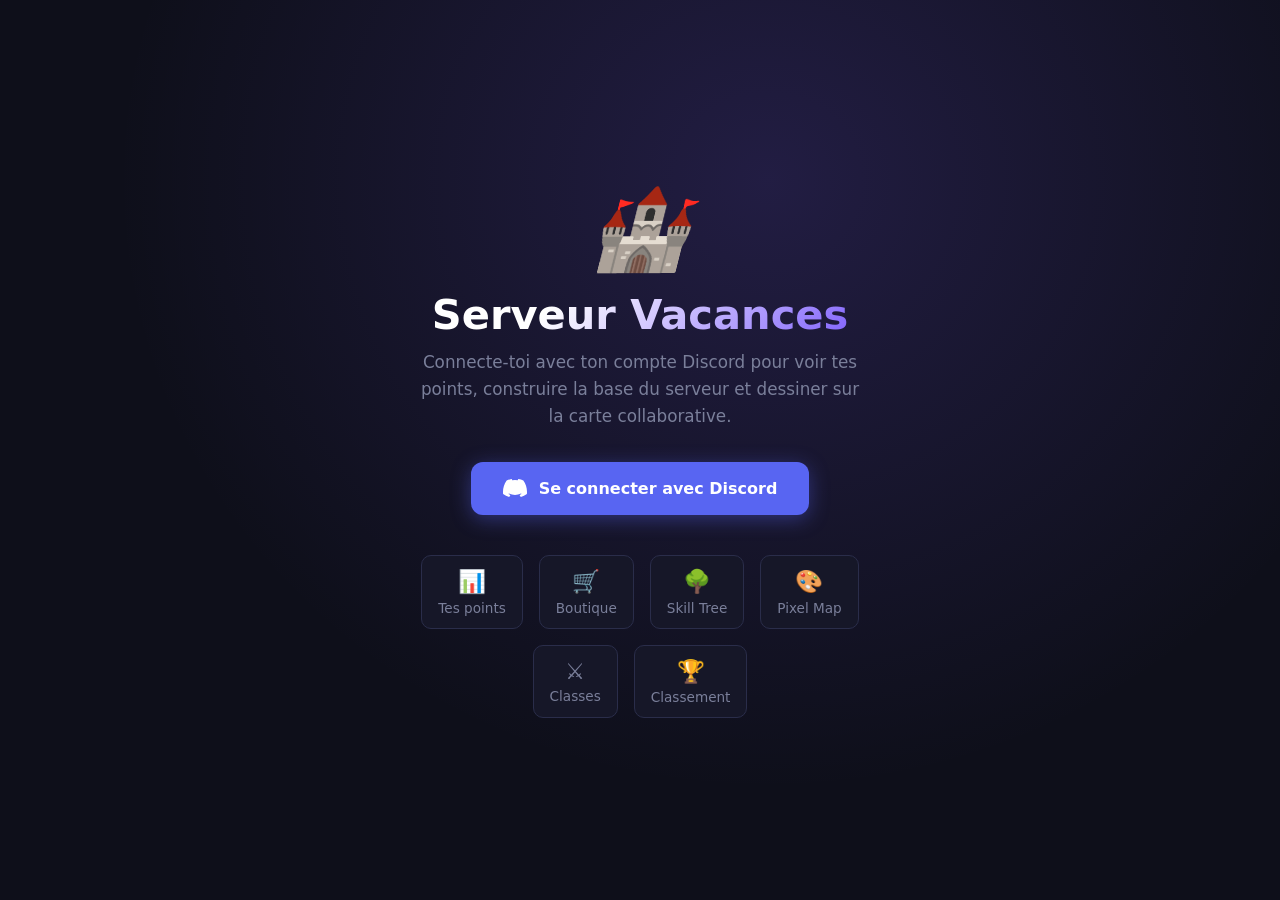
<file: web/intro.html>
<!DOCTYPE html>
<html lang="fr">
<head>
    <meta charset="UTF-8">
    <meta name="viewport" content="width=device-width, initial-scale=1.0">
    <title>Bienvenue — Serveur Vacances</title>
    <link rel="stylesheet" href="static/css/global.css">
    <style>
        * { box-sizing: border-box; }
        body { overflow: hidden; background: #000; }

        /* ── Scène ── */
        #scene {
            width: 100vw;
            height: 100vh;
            display: flex;
            flex-direction: column;
            align-items: center;
            justify-content: flex-end;
            position: relative;
            background: radial-gradient(ellipse at 50% 30%, #1a0a2e 0%, #000 70%);
        }

        /* ── Fond animé étoiles ── */
        #stars {
            position: absolute; inset: 0; overflow: hidden; pointer-events: none;
        }
        .star {
            position: absolute;
            border-radius: 50%;
            background: #fff;
            animation: twinkle var(--d) infinite alternate;
            opacity: 0;
        }
        @keyframes twinkle {
            from { opacity: 0; transform: scale(.6); }
            to   { opacity: 1; transform: scale(1.2); }
        }

        /* ── Personnage (emoji géant) ── */
        #character {
            position: absolute;
            bottom: 180px;
            left: 50%;
            transform: translateX(-50%);
            font-size: 100px;
            filter: drop-shadow(0 0 40px rgba(124,92,252,.6));
            transition: transform .3s ease, opacity .5s;
            animation: float 3s ease-in-out infinite;
        }
        @keyframes float {
            0%,100% { transform: translateX(-50%) translateY(0); }
            50%      { transform: translateX(-50%) translateY(-12px); }
        }

        /* ── Boîte de dialogue ── */
        #dialog-box {
            width: 100%;
            max-width: 780px;
            background: rgba(14, 15, 26, .92);
            border: 1.5px solid #7c5cfc;
            border-radius: 18px 18px 0 0;
            padding: 1.5rem 2rem 2rem;
            position: relative;
            z-index: 10;
            box-shadow: 0 -8px 40px rgba(124,92,252,.25);
            margin: 0 auto;
        }

        #speaker {
            font-size: .8rem;
            font-weight: 700;
            text-transform: uppercase;
            letter-spacing: .1em;
            color: #7c5cfc;
            margin-bottom: .5rem;
        }

        #dialog-text {
            font-size: 1.1rem;
            line-height: 1.7;
            color: #e2e4f0;
            min-height: 80px;
        }

        #dialog-text .cursor {
            display: inline-block;
            width: 2px; height: 1.1em;
            background: #7c5cfc;
            animation: blink .6s infinite;
            vertical-align: text-bottom;
            margin-left: 2px;
        }
        @keyframes blink { 0%,100%{opacity:1} 50%{opacity:0} }

        #continue-hint {
            text-align: right;
            font-size: .8rem;
            color: #7a7f9a;
            margin-top: .75rem;
            animation: pulse 1.5s infinite;
        }
        @keyframes pulse { 0%,100%{opacity:.4} 50%{opacity:1} }

        /* ── Barre de progression ── */
        #progress-bar {
            position: absolute;
            top: 0; left: 0;
            height: 3px;
            background: linear-gradient(90deg, #7c5cfc, #3dd68c);
            border-radius: 99px;
            transition: width .4s ease;
        }

        /* ── Choix ── */
        #choices {
            display: none;
            flex-direction: column;
            gap: .6rem;
            margin-top: 1rem;
        }
        .choice-btn {
            background: rgba(124,92,252,.1);
            border: 1.5px solid #7c5cfc;
            border-radius: 10px;
            color: #e2e4f0;
            padding: .7rem 1.2rem;
            text-align: left;
            font-size: .95rem;
            cursor: pointer;
            transition: background .15s, transform .1s;
        }
        .choice-btn:hover { background: rgba(124,92,252,.25); transform: translateX(4px); }

        /* ── Écran de fin ── */
        #end-screen {
            display: none;
            position: fixed; inset: 0;
            background: #000;
            z-index: 100;
            flex-direction: column;
            align-items: center;
            justify-content: center;
            gap: 1.5rem;
            text-align: center;
            padding: 2rem;
        }
        #end-screen h1 { font-size: 2.5rem; font-weight: 900; }
        #end-screen p  { color: #7a7f9a; font-size: 1rem; max-width: 400px; }

        /* Overlay de skip */
        #skip-btn {
            position: fixed;
            top: 1rem; right: 1rem;
            background: rgba(255,255,255,.06);
            border: 1px solid rgba(255,255,255,.12);
            color: #7a7f9a;
            border-radius: 8px;
            padding: .35rem .8rem;
            font-size: .8rem;
            cursor: pointer;
            z-index: 50;
        }
        #skip-btn:hover { color: #e2e4f0; border-color: #e2e4f0; }
    </style>
</head>
<body>

<button id="skip-btn">Passer l'intro ⏭</button>

<div id="scene">
    <div id="stars"></div>
    <div id="character">🧙</div>

    <div id="dialog-box">
        <div id="progress-bar" style="width:0%"></div>
        <div id="speaker">???</div>
        <div id="dialog-text"><span class="cursor"></span></div>
        <div id="continue-hint">Cliquer ou Espace pour continuer ▶</div>
        <div id="choices"></div>
    </div>
</div>

<div id="end-screen">
    <div style="font-size:4rem">🌲</div>
    <h1>Bienvenue, <span id="end-username">Gardien</span> !</h1>
    <p>Ton aventure commence maintenant. Explore les mondes, mine des ressources, affronte les boss et écris ta légende.</p>
    <button class="btn-primary" style="padding:.8rem 2rem;font-size:1rem" id="btn-start">Commencer l'aventure →</button>
</div>

<script type="module">
import { api } from "./static/js/api.js";
import { requireAuth } from "./static/js/ui.js";

if (!requireAuth()) throw new Error("not auth");

// ── Étoiles ─────────────────────────────────────────────────────────────────
const starsEl = document.getElementById("stars");
for (let i = 0; i < 80; i++) {
    const s = document.createElement("div");
    s.className = "star";
    const size = Math.random() * 3 + 1;
    s.style.cssText = `
        width:${size}px;height:${size}px;
        left:${Math.random()*100}%;top:${Math.random()*70}%;
        --d:${(Math.random()*2+1).toFixed(1)}s;
        animation-delay:${(Math.random()*2).toFixed(1)}s;
    `;
    starsEl.appendChild(s);
}

// ── Script de l'histoire ─────────────────────────────────────────────────────
const SCENES = [
    { speaker: "???",         emoji: "🧙", text: "...Tu entends quelque chose ?" },
    { speaker: "???",         emoji: "🧙", text: "Une voix. Lointaine. Comme un écho venu d'un autre monde." },
    { speaker: "Le Gardien",  emoji: "🧙", text: "Réveille-toi, voyageur. Le Nexus t'a choisi." },
    { speaker: "Le Gardien",  emoji: "🧙", text: "Notre serveur… notre monde… est en train de se fragmenter. Les anciens mondes se referment un à un." },
    { speaker: "Le Gardien",  emoji: "🧙", text: "Des Boss corrompus gardent chaque passage. Ils ont volé l'énergie qui maintenait tout en équilibre." },
    { speaker: "Le Gardien",  emoji: "🧙", text: "Tu es l'un des rares capables de voyager entre les fragments. Un Gardien du Nexus." },
    { speaker: "Le Gardien",  emoji: "🧙", text: "Mais pour ça, tu auras besoin d'outils. De ressources. De compétences." },
    { speaker: "Toi",         emoji: "🧑", text: "Comment je suis censé faire tout ça ?" },
    { speaker: "Le Gardien",  emoji: "🧙", text: "Le Cliqueur te donnera de quoi construire. L'Arbre des Compétences te rendra plus fort." },
    { speaker: "Le Gardien",  emoji: "🧙", text: "Le Gacha décidera de ta Classe et de ta Race. Et tes points du serveur Discord financeront ton voyage." },
    { speaker: "Le Gardien",  emoji: "🧙", text: "Les autres membres du serveur peuvent t'aider aussi. Vous pouvez construire ensemble sur la Carte Pixel." },
    { speaker: "Le Gardien",  emoji: "🧙", text: "Commence par la Forêt des Débuts. Mine. Apprends. Grandis." },
    { speaker: "Le Gardien",  emoji: "🧙", text: "Le premier Boss t'attend au bout du chemin. Quand tu seras prêt… il tombera." },
    { speaker: "Le Gardien",  emoji: "🧙", text: "Le monde compte sur toi, Gardien. Bonne chance. 🌟" },
];

let currentIdx = 0;
let typing     = false;
let typeTimer  = null;
let skipType   = false;

const speakerEl  = document.getElementById("speaker");
const textEl     = document.getElementById("dialog-text");
const progressEl = document.getElementById("progress-bar");
const charEl     = document.getElementById("character");
const choicesEl  = document.getElementById("choices");

function showScene(idx) {
    if (idx >= SCENES.length) { showEnd(); return; }
    const scene = SCENES[idx];
    speakerEl.textContent = scene.speaker;
    charEl.textContent    = scene.emoji;
    progressEl.style.width = ((idx / SCENES.length) * 100) + "%";
    choicesEl.style.display = "none";
    typeText(scene.text);
}

function typeText(text) {
    typing   = true;
    skipType = false;
    textEl.innerHTML = "";
    let i = 0;
    function tick() {
        if (skipType) {
            textEl.innerHTML = text + '<span class="cursor"></span>';
            typing = false;
            return;
        }
        if (i <= text.length) {
            textEl.innerHTML = text.slice(0, i) + '<span class="cursor"></span>';
            i++;
            typeTimer = setTimeout(tick, 28);
        } else {
            typing = false;
        }
    }
    tick();
}

function advance() {
    if (typing) { skipType = true; return; }
    currentIdx++;
    showScene(currentIdx);
}

// Clic / Espace pour avancer
document.getElementById("scene").addEventListener("click", e => {
    if (e.target.closest("#skip-btn") || e.target.closest(".choice-btn")) return;
    advance();
});
document.addEventListener("keydown", e => {
    if (e.key === " " || e.key === "Enter") { e.preventDefault(); advance(); }
});

// Skip complet
document.getElementById("skip-btn").addEventListener("click", showEnd);

// ── Écran de fin ─────────────────────────────────────────────────────────────
async function showEnd() {
    clearTimeout(typeTimer);
    const endEl = document.getElementById("end-screen");
    endEl.style.display = "flex";
    endEl.style.opacity = "0";
    endEl.style.transition = "opacity .8s";
    setTimeout(() => endEl.style.opacity = "1", 50);

    try {
        const profile = await api.getProfile();
        document.getElementById("end-username").textContent = profile.username || "Gardien";
        // Marquer le tutoriel comme vu
        await fetch("https://vacances-bot-web.onrender.com/api/story/tutorial/progress", {
            method: "POST",
            headers: { "Content-Type": "application/json", "Authorization": `Bearer ${localStorage.getItem("jwt_token")}` },
            body: JSON.stringify({ step: "DONE" })
        });
    } catch(_) {}

    document.getElementById("btn-start").addEventListener("click", () => {
        window.location.href = "profile.html";
    });
}

// ── Vérifier si l'intro a déjà été vue ──────────────────────────────────────
async function init() {
    try {
        const profile = await api.getProfile();
        if (profile.tutorial_progress === "DONE") {
            // Déjà vu → rediriger directement
            window.location.href = "profile.html";
            return;
        }
    } catch(_) {}
    showScene(0);
}

init();
</script>
</body>
</html>
</file>
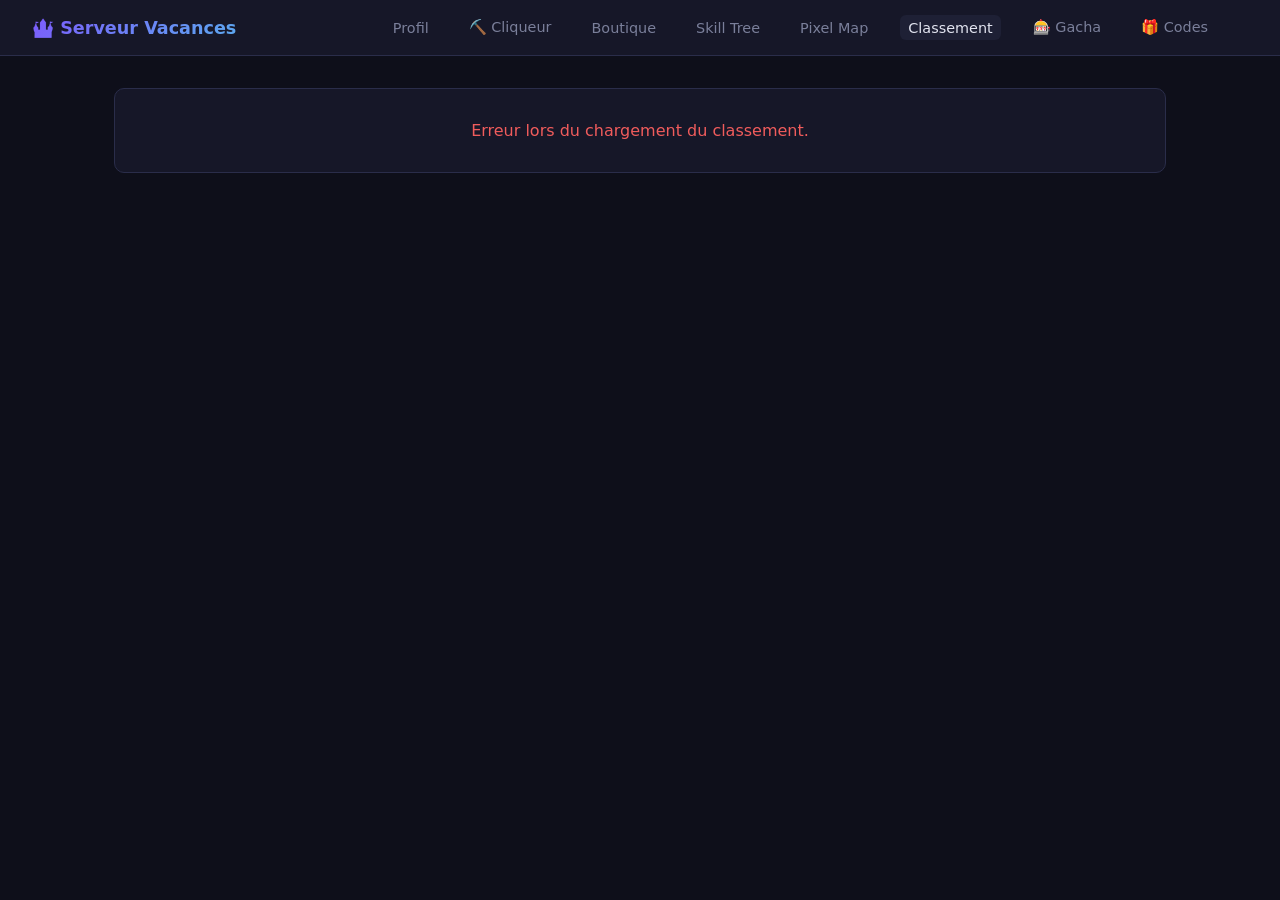
<file: web/leaderboard.html>
<!DOCTYPE html>
<html lang="fr">
<head>
    <meta charset="UTF-8">
    <meta name="viewport" content="width=device-width, initial-scale=1.0">
    <meta http-equiv="Content-Security-Policy" content="img-src * data: blob:;">
    <title>Classement — Serveur Vacances</title>
    <link rel="stylesheet" href="static/css/global.css">
    <style>
        .lb-table { width: 100%; border-collapse: collapse; }
        .lb-table th {
            text-align: left; font-size: .75rem; color: var(--muted);
            text-transform: uppercase; letter-spacing: .05em;
            padding: .5rem 1rem; border-bottom: 1px solid var(--border);
        }
        .lb-table td { padding: .75rem 1rem; border-bottom: 1px solid var(--border); }
        .lb-table tr:last-child td { border-bottom: none; }
        .lb-table tr:hover td { background: var(--bg3); }

        .rank-num {
            font-size: 1.1rem; font-weight: 800;
            min-width: 36px; text-align: center;
        }
        .rank-1 { color: var(--gold); }
        .rank-2 { color: #c0c0c0; }
        .rank-3 { color: #cd7f32; }

        .player-cell { display: flex; align-items: center; gap: .75rem; }
        .player-cell img {
            width: 36px; height: 36px; border-radius: 50%;
            border: 2px solid var(--border);
        }
        .player-cell .name { font-weight: 600; }

        .pts-bar-wrap { min-width: 100px; }
        .pts-label { font-size: .8rem; color: var(--muted); margin-top: .2rem; }

        .highlight td { background: rgba(124,92,252,.08); }
        .highlight td:first-child { border-left: 3px solid var(--accent); }
    </style>
</head>
<body>

<div id="nav-placeholder"></div>

<div id="main-content">
    <div class="loader"><div class="spinner"></div><span>Chargement du classement...</span></div>
</div>

<script type="module">
// IMPORTS PROPRES ET UNIQUES (Extraction de "api" et "discordAvatar")
import { api, discordAvatar, isLoggedIn } from "./static/js/api.js";
import { renderNav, loadNavUser, fmt } from "./static/js/ui.js";

renderNav("leaderboard");

// Dictionnaires d'icônes en minuscules pour correspondre aux données brutes de la base de données
const CLASS_ICONS = { 
    "guerrier": "⚔️", "mage": "🔮", "architecte": "🏗️", "marchand": "💰", "explorateur": "🗺️",
    "soldat": "🛡️", "paysan": "🌾", "eclaireur": "🏹", "alchimiste": "⚗️", "barde": "🎵", 
    "paladin": "✨", "ninja": "🥷", "druide": "🌿", "roi": "👑", "sorcier": "🧙", "titan": "⚡" 
};

const RACE_ICONS = { 
    "humain": "🧑", "gobelin": "👺", "orc": "💪", "halfelin": "🍀", "elfe": "🧝", 
    "nain": "⛏️", "demon": "😈", "beastman": "🐾", "dragon": "🐉", "ange": "😇", 
    "fantome": "👻", "necromant": "💀", "phenix": "🔥", "celeste": "⭐", "ancien": "🌌" 
};

// FONCTION RENDERROW CORRIGÉE
function renderRow(p, rank, maxPts, myId) {
    if (!p || !p.user_id) return "";
    
    const isMe = String(p.user_id) === String(myId);
    const avatar = discordAvatar(p.user_id, p.avatar, 64);
    const name = p.global_name || p.username || "Joueur";
    const rankClass = rank <= 3 ? `rank-${rank}` : "";
    
    const pct = maxPts > 0 ? Math.round((p.total_points / maxPts) * 100) : 0;
    const details = p.details || { vocal: 0, messages: 0 };

    // Nettoyage des clés pour matcher les dictionnaires d'émojis
    const raceKey = p.race ? p.race.toLowerCase() : "";
    const classKey = p.classe ? p.classe.toLowerCase() : "";

    return `
        <tr class="${isMe ? "highlight" : ""}">
            <td><span class="rank-num ${rankClass}">${rank <= 3 ? ["🥇","🥈","🥉"][rank-1] : rank}</span></td>
            <td>
                <div class="player-cell">
                    <img src="${avatar}" alt="${name}" onerror="this.src='https://cdn.discordapp.com/embed/avatars/0.png'">
                    <span class="name">${name}${isMe ? " <span class='tag purple' style='font-size:.7rem'>Toi</span>" : ""}</span>
                </div>
            </td>
            <td>${p.race && p.race !== "Aucune" ? (RACE_ICONS[raceKey] || "🧬") + " " + p.race : "<span style='color:var(--muted)'>—</span>"}</td>
            <td>${p.classe && p.classe !== "Aucune" ? (CLASS_ICONS[classKey] || "🎭") + " " + p.classe : "<span style='color:var(--muted)'>—</span>"}</td>
            <td><strong>💠 ${fmt(p.total_points)}</strong></td>
            <td>
                <div class="pts-bar-wrap">
                    <div class="progress-bar"><div class="fill" style="width:${pct}%"></div></div>
                    <div class="pts-label">🎙️ ${fmt(details.vocal)} pts | 💬 ${fmt(details.messages)} pts</div>
                </div>
            </td>
        </tr>
    `;
}

// FONCTION INIT() CORRIGÉE ET NETTOYÉE
async function init() {
    let myId = null;
    
    // 1. Récupération facultative du profil si connecté via l'objet central "api"
    if (isLoggedIn()) {
        try {
            const profile = await api.getProfile();
            window.__profile = profile;
            myId = profile.user_id;
            await loadNavUser();
        } catch(e) {
            console.error("Erreur profil:", e);
        }
    }

    // 2. Récupération du classement depuis l'API avec l'objet central "api"
    try {
        const leaderboard = await api.getLeaderboard();
        
        // Sécurité si la base de données ou le classement est vide
        if (!leaderboard || leaderboard.length === 0) {
            document.getElementById("main-content").innerHTML = `
                <div class="page">
                    <h1 style="font-size:1.6rem;font-weight:900;margin-bottom:1.5rem">🏆 Classement</h1>
                    <div class="card" style="padding:2rem; text-align:center; color:var(--muted)">
                        Aucun joueur dans le classement pour le moment.
                    </div>
                </div>`;
            return;
        }

        const maxPts = leaderboard[0]?.total_points || 1;

        // 3. Injection du tableau complet
        document.getElementById("main-content").innerHTML = `
            <div class="page">
                <h1 style="font-size:1.6rem;font-weight:900;margin-bottom:1.5rem">🏆 Classement</h1>
                <div class="card" style="padding:0;overflow:hidden">
                    <table class="lb-table">
                        <thead>
                            <tr>
                                <th>#</th>
                                <th>Joueur</th>
                                <th>Race</th>
                                <th>Classe</th>
                                <th>Points</th>
                                <th style="min-width:120px">Détail</th>
                            </tr>
                        </thead>
                        <tbody>
                            ${leaderboard.map((p, i) => renderRow(p, i + 1, maxPts, myId)).join("")}
                        </tbody>
                    </table>
                </div>
            </div>
        `;
    } catch(err) {
        console.error("Erreur leaderboard:", err);
        document.getElementById("main-content").innerHTML = `
            <div class="page">
                <div class="card" style="padding:2rem; text-align:center; color:var(--red)">
                    Erreur lors du chargement du classement.
                </div>
            </div>`;
    }
}

// Lancement sécurisé au chargement du DOM
if (document.readyState === "loading") {
    document.addEventListener("DOMContentLoaded", init);
} else {
    init();
}
</script>
</body>
</html>
</file>
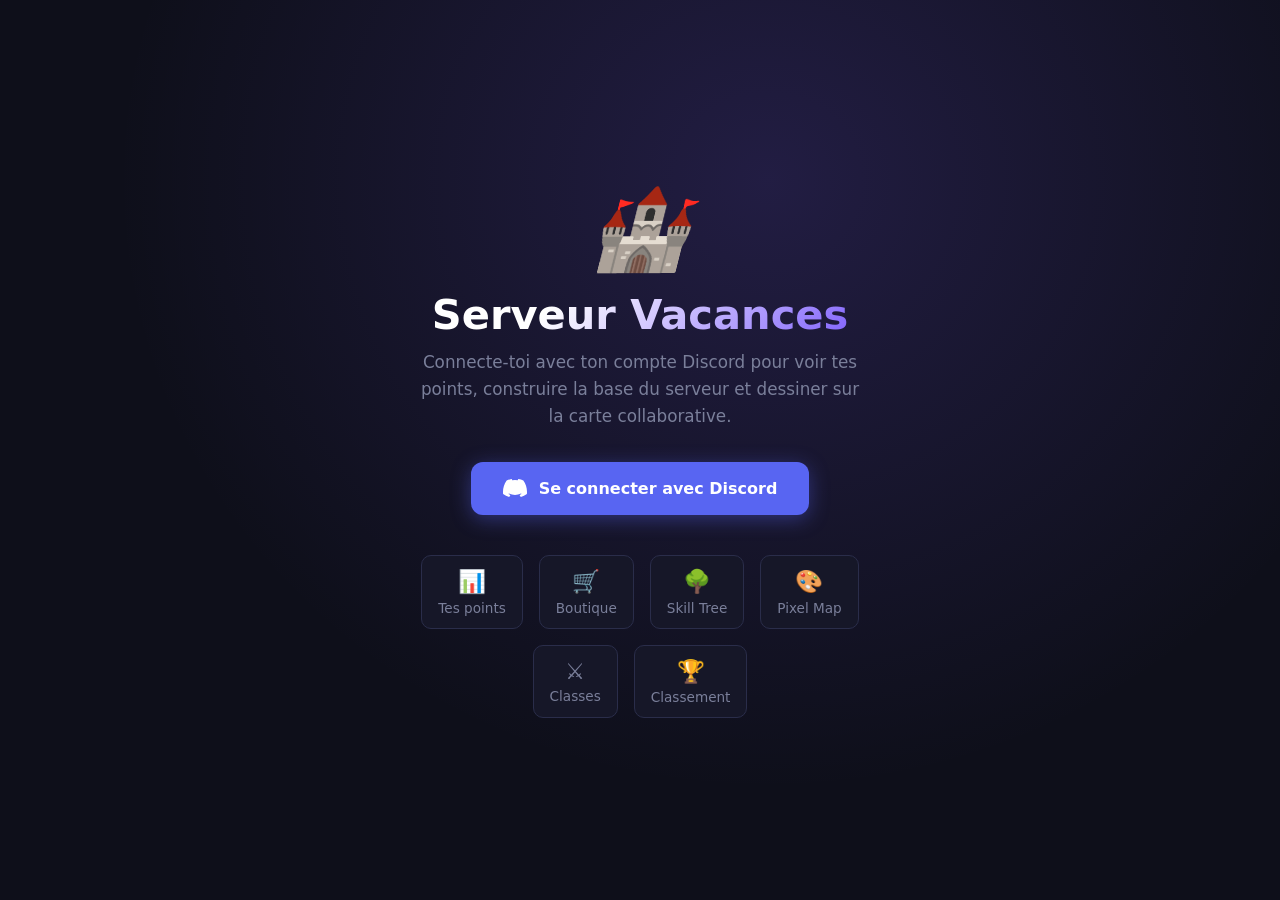
<file: web/oneblock.html>
<!DOCTYPE html>
<html lang="fr">
<head>
    <meta charset="UTF-8">
    <meta name="viewport" content="width=device-width, initial-scale=1.0">
    <title>One Bloc — Serveur Vacances</title>
    <link rel="stylesheet" href="static/css/global.css">
    <style>
        .oneblock-layout {
            max-width: 800px;
            margin: 0 auto;
            padding: 1.5rem;
            text-align: center;
        }

        /* Zone du Bloc */
        .stage-badge {
            display: inline-block;
            background: var(--bg3);
            border: 1px solid var(--border);
            padding: .4rem 1rem;
            border-radius: 20px;
            font-weight: 700;
            color: var(--gold);
            margin-bottom: 1.5rem;
        }

        .block-container {
            margin: 3rem auto;
            width: 200px;
            height: 200px;
            position: relative;
            cursor: pointer;
            perspective: 600px;
        }

        .main-block {
            width: 100%;
            height: 100%;
            background: #4a3525; /* Par défaut terre/bois */
            border: 4px solid #2d1f16;
            border-radius: 12px;
            box-shadow: 0 10px 0 #2d1f16, var(--shadow);
            display: flex;
            align-items: center;
            justify-content: center;
            font-size: 3.5rem;
            user-select: none;
            transition: transform 0.05s ease, background 0.2s ease, border-color 0.2s ease;
        }

        /* Couleurs dynamiques selon le type de bloc */
        .main-block.wood { background: #8B5A2B; border-color: #5C3A21; box-shadow: 0 10px 0 #5C3A21; }
        .main-block.stone { background: #7A7A7A; border-color: #4A4A4A; box-shadow: 0 10px 0 #4A4A4A; }
        .main-block.iron { background: #D4D4D4; border-color: #9E9E9E; box-shadow: 0 10px 0 #9E9E9E; }
        .main-block.gold { background: #FFD700; border-color: #B8860B; box-shadow: 0 10px 0 #B8860B; }
        .main-block.diamond { background: #40E0D0; border-color: #008B8B; box-shadow: 0 10px 0 #008B8B; }
        .main-block.netherite { background: #3A353D; border-color: #211F24; box-shadow: 0 10px 0 #211F24; }

        /* Animation d'impact au clic */
        .main-block:active {
            transform: scale(0.92) translateY(8px);
            box-shadow: 0 2px 0 #2d1f16;
        }

        /* Grid des ressources récoltées */
        .resources-grid {
            display: grid;
            grid-template-columns: repeat(auto-fit, minmax(130px, 1fr));
            gap: 1rem;
            margin-top: 2.5rem;
        }

        .res-card {
            background: var(--bg2);
            border: 1px solid var(--border);
            border-radius: var(--radius);
            padding: 1rem;
            display: flex;
            flex-direction: column;
            align-items: center;
            gap: .3rem;
        }

        .res-icon { font-size: 1.8rem; }
        .res-count { font-size: 1.4rem; font-weight: 800; }
        .res-label { font-size: .85rem; color: var(--muted); text-transform: capitalize; }
    </style>
</head>
<body>

    <div class="oneblock-layout">
        <div class="stage-badge" id="current-stage">Phase : Chargement...</div>
        
        <h1>⛏️ Le One Bloc</h1>
        <p class="subtitle">Mine le bloc infini pour récolter des matériaux précieux et faire évoluer le monde.</p>

        <div class="block-container" id="block-clicker">
            <div class="main-block wood" id="visual-block">📦</div>
        </div>

        <p id="next-material-hint" style="color: var(--muted); font-size: .9rem;">Prochain bloc : ...</p>

        <h2 style="margin-top: 3rem; font-size: 1.3rem; text-align: left; border-bottom: 1px solid var(--border); padding-bottom: .5rem;">🎒 Tes Matériaux Récoltés</h2>
        <div class="resources-grid" id="resources-display">
            </div>
    </div>

    <script type="module">
        import { api } from "./static/js/api.js";
        import { renderNav, loadNavUser, toast, requireAuth, fmt } from "./static/js/ui.js";

        // Sécurité : Rediriger si le joueur n'est pas connecté
        if (requireAuth()) {
            initOneBlock();
        }

        // Configuration visuelle des emojis et classes CSS par type de bloc
        const blockConfig = {
            wood: { emoji: "🪵", css: "wood" },
            stone: { emoji: "🪨", css: "stone" },
            iron: { emoji: "⛓️", css: "iron" },
            gold: { emoji: "🪙", css: "gold" },
            diamond: { emoji: "💎", css: "diamond" },
            netherite: { emoji: "🔥", css: "netherite" },
            default: { emoji: "📦", css: "wood" }
        };

        const resourceIcons = {
            wood: "🪵", stone: "🪨", iron: "🪙", gold: "👑", diamond: "💎", netherite: "🔥"
        };

        async function initOneBlock() {
            // Charger la barre de nav globale
            renderNav("oneblock"); // Note : Tu pourras rajouter l'onglet dans ui.js après
            await loadNavUser();

            // Récupérer l'état initial du One Bloc
            await refreshState();

            // Gérer le clic de minage
            const clicker = document.getElementById("block-clicker");
            clicker.addEventListener("click", handleMine);
        }

        async function refreshState() {
            try {
                const state = await api.getOneBlockState();
                
                // Mettre à jour la phase/stage
                document.getElementById("current-stage").textContent = `Phase : ${state.current_stage} (Niveau ${state.level})`;
                
                // Configurer le visuel du bloc actuel
                const visualBlock = document.getElementById("visual-block");
                const currentType = state.next_block || "wood";
                const config = blockConfig[currentType] || blockConfig.default;
                
                // Réinitialiser les classes et appliquer la bonne
                visualBlock.className = "main-block";
                visualBlock.classList.add(config.css);
                visualBlock.textContent = config.emoji;

                document.getElementById("next-material-hint").textContent = `Bloc actuel prêt à être miné : ${currentType.toUpperCase()}`;

                // Afficher l'inventaire des ressources
                renderResources(state.player_materials);

            } catch (err) {
                toast("Erreur lors de la récupération du One Bloc", "error");
            }
        }

        async function handleMine() {
            try {
                const result = await api.mineOneBlock();
                if (result.error) {
                    toast(result.error, "error");
                    return;
                }

                // Petit message sympa de succès
                toast(`+1 ${result.mined_material.toUpperCase()} ! ⛏️`, "success");

                // Rafraîchir l'état directement avec les nouvelles infos du serveur
                await refreshState();
            } catch (err) {
                toast(err.message || "Impossible de miner", "error");
            }
        }

        function renderResources(materials = {}) {
            const container = document.getElementById("resources-display");
            container.innerHTML = "";

            // On s'assure qu'on affiche au moins les matériaux de base même si à 0
            const keys = ["wood", "stone", "iron", "gold", "diamond", "netherite"];
            
            keys.forEach(key => {
                const count = materials[key] || 0;
                const icon = resourceIcons[key] || "📦";

                const card = document.createElement("div");
                card.className = "res-card";
                card.innerHTML = `
                    <span class="res-icon">${icon}</span>
                    <span class="res-count">${fmt(count)}</span>
                    <span class="res-label">${key}</span>
                `;
                container.appendChild(card);
            });
        }
    </script>
</body>
</html>
</file>
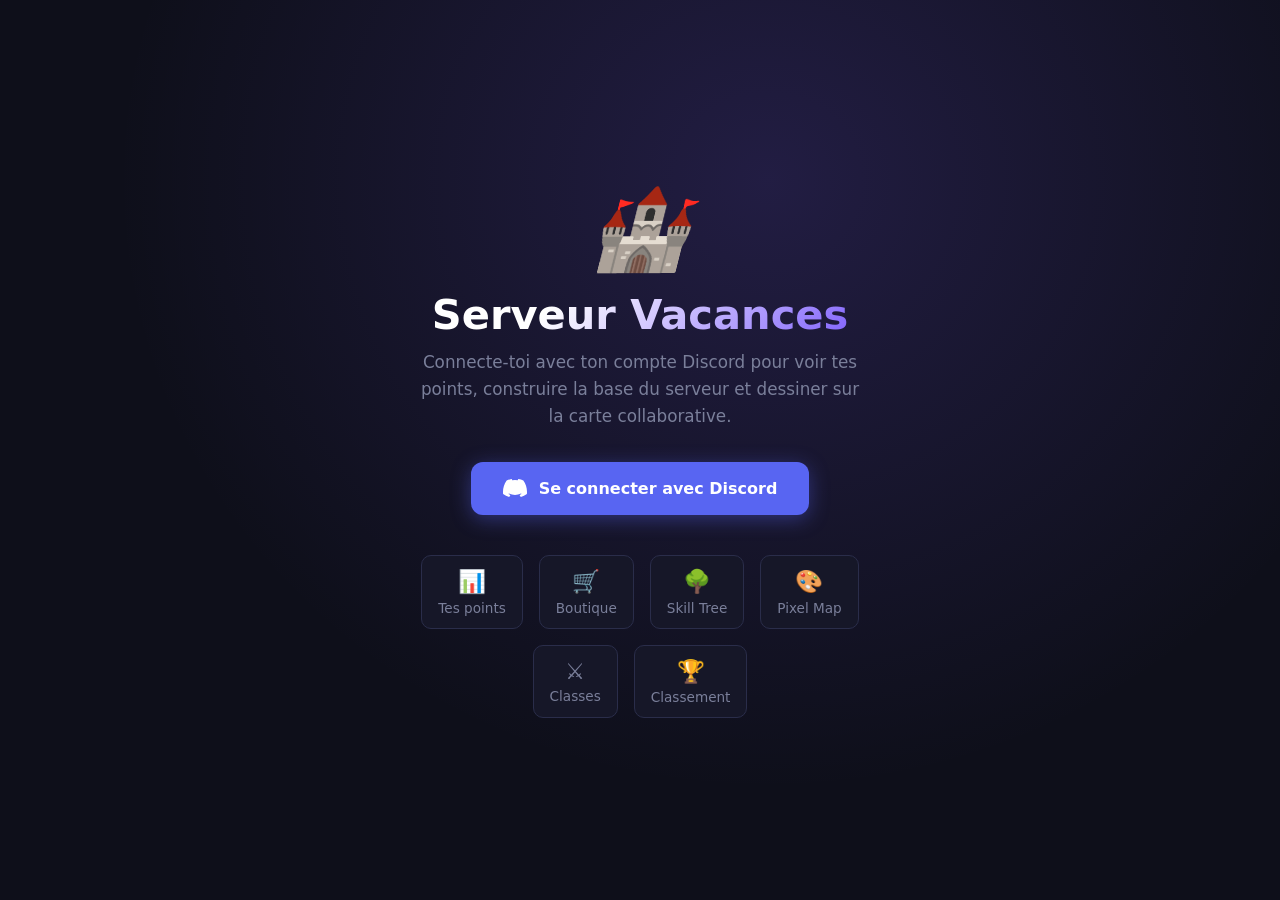
<file: web/pixelmap.html>
<!DOCTYPE html>
<html lang="fr">
<head>
    <meta charset="UTF-8">
    <meta name="viewport" content="width=device-width, initial-scale=1.0">
    <title>Pixel Map — Serveur Vacances</title>
    <link rel="stylesheet" href="static/css/global.css">
    <style>
        body { overflow: hidden; }

        .pm-layout {
            display: flex;
            height: calc(100vh - 56px);
        }

        /* ── Sidebar ── */
        .pm-sidebar {
            width: 260px;
            min-width: 260px;
            background: var(--bg2);
            border-right: 1px solid var(--border);
            display: flex;
            flex-direction: column;
            padding: 1.25rem;
            gap: 1.25rem;
            overflow-y: auto;
        }
        .pm-sidebar h2 { font-size: .78rem; color: var(--muted); text-transform: uppercase; letter-spacing: .06em; font-weight: 700; margin-bottom: .6rem; }

        /* Monde tabs */
        .world-tab {
            display: flex; align-items: center; gap: .6rem;
            padding: .6rem .85rem; border-radius: 8px;
            cursor: pointer; font-size: .9rem; font-weight: 600;
            border: 1.5px solid transparent;
            transition: all .15s;
        }
        .world-tab:hover  { background: var(--bg3); }
        .world-tab.active { border-color: var(--accent); background: rgba(124,92,252,.1); color: var(--accent); }
        .world-tab.locked { opacity: .4; cursor: not-allowed; }

        /* Palette */
        .palette {
            display: grid;
            grid-template-columns: repeat(6, 1fr);
            gap: 5px;
        }
        .color-swatch {
            width: 100%; aspect-ratio: 1;
            border-radius: 5px; cursor: pointer;
            border: 2.5px solid transparent;
            transition: transform .1s, border-color .1s;
        }
        .color-swatch:hover    { transform: scale(1.15); }
        .color-swatch.selected { border-color: #fff; transform: scale(1.2); }

        /* Custom color */
        .custom-color-row {
            display: flex; align-items: center; gap: .6rem;
        }
        #custom-color {
            width: 40px; height: 40px; padding: 0;
            border: none; border-radius: 8px; cursor: pointer;
            background: none;
        }
        .custom-label { font-size: .85rem; color: var(--muted); }

        /* Pixels restants */
        .pixels-badge {
            display: flex; align-items: center; justify-content: space-between;
            background: var(--bg3); border-radius: 8px; padding: .6rem .85rem;
            font-size: .9rem;
        }
        .pixels-badge .count { font-weight: 800; color: var(--accent); font-size: 1.1rem; }

        /* Infos pixel survolé */
        #hover-info {
            background: var(--bg3); border-radius: 8px; padding: .6rem .85rem;
            font-size: .82rem; color: var(--muted); min-height: 48px;
            line-height: 1.6;
        }
        #hover-info strong { color: var(--text); }

        /* Outils */
        .tool-row { display: flex; gap: .5rem; }
        .tool-btn {
            flex: 1; padding: .5rem; border-radius: 8px; font-size: .8rem;
            font-weight: 600; cursor: pointer; border: 1.5px solid var(--border);
            background: var(--bg3); color: var(--text); transition: all .15s;
        }
        .tool-btn.active { border-color: var(--accent); color: var(--accent); background: rgba(124,92,252,.1); }
        .tool-btn:hover  { border-color: var(--accent); }

        /* Zoom */
        .zoom-row { display: flex; align-items: center; gap: .5rem; font-size: .85rem; }
        #zoom-label { color: var(--muted); min-width: 40px; text-align: center; }

        /* ── Canvas ── */
        .pm-canvas-wrap {
            flex: 1; overflow: hidden; position: relative;
            background: repeating-conic-gradient(#1a1a2e 0% 25%, #161628 0% 50%) 0 0 / 20px 20px;
            cursor: crosshair;
        }
        #pm-canvas {
            position: absolute;
            image-rendering: pixelated;
            image-rendering: crisp-edges;
        }
        #pm-canvas.pan-mode { cursor: grab; }
        #pm-canvas.pan-mode:active { cursor: grabbing; }

        /* Overlay coords */
        #coords-overlay {
            position: absolute; bottom: .75rem; right: .75rem;
            background: rgba(14,15,26,.85); border: 1px solid var(--border);
            border-radius: 8px; padding: .4rem .75rem;
            font-size: .8rem; color: var(--muted); font-family: monospace;
            pointer-events: none;
        }

        /* Flash pixel placé */
        @keyframes flashPlaced {
            0%   { box-shadow: 0 0 0 0 rgba(61,214,140,.7); }
            100% { box-shadow: 0 0 0 12px rgba(61,214,140,0); }
        }

        /* Loading overlay */
        #map-loader {
            position: absolute; inset: 0;
            display: flex; align-items: center; justify-content: center;
            background: rgba(14,15,26,.7); z-index: 10; gap: .75rem;
        }

        @media (max-width: 700px) {
            .pm-sidebar { width: 200px; min-width: 200px; }
            .palette { grid-template-columns: repeat(5, 1fr); }
        }
    </style>
</head>
<body>
<div id="nav-placeholder"></div>

<div class="pm-layout">
    <!-- Sidebar -->
    <div class="pm-sidebar">

        <div>
            <h2>🌍 Monde</h2>
            <div id="world-tabs"></div>
        </div>

        <div>
            <h2>🎨 Couleur</h2>
            <div class="palette" id="palette"></div>
            <div class="custom-color-row" style="margin-top:.6rem">
                <input type="color" id="custom-color" value="#7c5cfc" title="Couleur personnalisée">
                <span class="custom-label">Couleur perso</span>
            </div>
        </div>

        <div>
            <h2>🖱️ Outil</h2>
            <div class="tool-row">
                <button class="tool-btn active" data-tool="draw" id="tool-draw">✏️ Dessin</button>
                <button class="tool-btn" data-tool="pan" id="tool-pan">✋ Pan</button>
            </div>
        </div>

        <div>
            <h2>🎯 Pixels</h2>
            <div class="pixels-badge">
                <span>Restants</span>
                <span class="count" id="pixels-left">—</span>
            </div>
            <div id="owner-badge" style="margin-top:.5rem;font-size:.85rem;color:var(--muted)">Carte personnelle</div>
            <div style="margin-top:.5rem;font-size:.8rem;color:var(--muted)">
                Achète des pixels en <a href="shop.html">boutique →</a>
            </div>
        </div>

        <div>
            <h2>🔍 Zoom</h2>
            <div class="zoom-row">
                <button class="tool-btn" id="btn-zoom-out">−</button>
                <span id="zoom-label">100%</span>
                <button class="tool-btn" id="btn-zoom-in">+</button>
            </div>
            <button class="tool-btn" style="width:100%;margin-top:.4rem" id="btn-zoom-fit">Ajuster ⌂</button>
        </div>

        <div>
            <h2>📍 Survol</h2>
            <div id="hover-info">Survole la grille pour voir les infos.</div>
        </div>

        <!-- #12 Retour Maison -->
        <div>
            <h2>🏠 Navigation</h2>
            <button class="tool-btn" style="width:100%;margin-bottom:.4rem;background:rgba(124,92,252,.15);border-color:var(--accent);color:var(--accent)" id="btn-home-pixel">🏠 Retour sur mon espace</button>
        </div>

        <!-- #11 Invitation Coloc -->
        <div>
            <h2>🖼️ Galerie</h2>
            <div id="gallery-list" style="display:flex;flex-direction:column;gap:.45rem"></div>
            <button class="tool-btn" id="btn-refresh-gallery" style="margin-top:.4rem">Actualiser la galerie</button>
        </div>

        <div>
            <h2>🤝 Inviter un ami</h2>
            <div style="display:flex;flex-direction:column;gap:.4rem">
                <input type="text" id="invite-username" placeholder="Pseudo Discord exact"
                    style="background:var(--bg3);border:1px solid var(--border);border-radius:8px;padding:.45rem .75rem;color:var(--text);font-size:.85rem;font-family:var(--font)">
                <button class="tool-btn" style="width:100%;border-color:var(--green);color:var(--green)" id="btn-invite">Envoyer l'invitation 📩</button>
            </div>
        </div>

        <!-- Invitations reçues -->
        <div id="invitations-section" style="display:none">
            <h2>📬 Invitations reçues</h2>
            <div id="invitations-list" style="display:flex;flex-direction:column;gap:.3rem;font-size:.82rem"></div>
        </div>

    </div>

    <!-- Canvas -->
    <div class="pm-canvas-wrap" id="pm-wrap">
        <canvas id="pm-canvas"></canvas>
        <div id="coords-overlay">x:— y:—</div>
        <div id="map-loader">
            <div class="spinner"></div>
            <span style="color:var(--muted)">Chargement de la carte...</span>
        </div>
    </div>
</div>

<script type="module">
import { api, isLoggedIn } from "./static/js/api.js";
import { renderNav, loadNavUser, requireAuth, toast, fmt } from "./static/js/ui.js";

renderNav("pixelmap");
if (!requireAuth()) throw new Error("not auth");

// ── Palette de couleurs ──────────────────────────────────────────────────
const PALETTE = [
    "#ffffff","#e2e4f0","#7a7f9a","#0e0f1a",
    "#f05c5c","#f5a742","#f5c542","#3dd68c",
    "#5ca8f0","#7c5cfc","#e05cf0","#f05ca8",
    "#8b4513","#228b22","#1e90ff","#ffd700",
    "#ff6347","#40e0d0","#ee82ee","#000080",
    "#ff1493","#00ced1","#adff2f","#dc143c",
];

// ── État ─────────────────────────────────────────────────────────────────
const GRID   = 100;
let currentWorld  = "monde_1";
let currentViewer = null;
let pixels        = {};       // "x,y" → color
let selectedColor = "#7c5cfc";
let pixelsLeft    = 0;
let tool          = "draw";   // draw | pan
let profile       = null;
let unlockedWorlds = ["monde_1"];

// ── Canvas / viewport ─────────────────────────────────────────────────────
const canvas  = document.getElementById("pm-canvas");
const ctx     = canvas.getContext("2d");
const wrap    = document.getElementById("pm-wrap");

let cellSize = 6;
let offsetX  = 0;
let offsetY  = 0;
let isPainting = false;
let isPanning  = false;
let panStart   = null;

const WORLDS_META = {
    monde_1: { name: "La Forêt des Débuts", icon: "🌲" },
    monde_2: { name: "Les Plaines de Feu",  icon: "🔥" },
    monde_3: { name: "L'Océan Profond",     icon: "🌊" },
    monde_4: { name: "Le Sommet des Dieux", icon: "⛰️" },
};

// ── Resize ────────────────────────────────────────────────────────────────
function resizeCanvas() {
    const r = wrap.getBoundingClientRect();
    canvas.width  = r.width;
    canvas.height = r.height;
    draw();
}
window.addEventListener("resize", resizeCanvas);

// ── Dessin ────────────────────────────────────────────────────────────────
function draw() {
    ctx.clearRect(0, 0, canvas.width, canvas.height);

    // Fond
    ctx.fillStyle = "#0e0f1a";
    ctx.fillRect(offsetX, offsetY, GRID * cellSize, GRID * cellSize);

    // Pixels posés
    for (const [key, color] of Object.entries(pixels)) {
        const [gx, gy] = key.split(",").map(Number);
        ctx.fillStyle = color;
        ctx.fillRect(offsetX + gx * cellSize, offsetY + gy * cellSize, cellSize, cellSize);
    }

    // Grille (seulement si cellSize >= 4)
    if (cellSize >= 4) {
        ctx.strokeStyle = "rgba(42,45,74,0.6)";
        ctx.lineWidth   = 0.5;
        for (let i = 0; i <= GRID; i++) {
            ctx.beginPath();
            ctx.moveTo(offsetX + i * cellSize, offsetY);
            ctx.lineTo(offsetX + i * cellSize, offsetY + GRID * cellSize);
            ctx.stroke();
            ctx.beginPath();
            ctx.moveTo(offsetX, offsetY + i * cellSize);
            ctx.lineTo(offsetX + GRID * cellSize, offsetY + i * cellSize);
            ctx.stroke();
        }
    }

    // Bordure de la grille
    ctx.strokeStyle = "#2a2d4a";
    ctx.lineWidth = 1.5;
    ctx.strokeRect(offsetX, offsetY, GRID * cellSize, GRID * cellSize);
}

// ── Coord helpers ─────────────────────────────────────────────────────────
function canvasToGrid(cx, cy) {
    return {
        gx: Math.floor((cx - offsetX) / cellSize),
        gy: Math.floor((cy - offsetY) / cellSize),
    };
}

function inGrid(gx, gy) {
    return gx >= 0 && gx < GRID && gy >= 0 && gy < GRID;
}

function fitView() {
    const r = wrap.getBoundingClientRect();
    cellSize = Math.floor(Math.min(r.width, r.height) / GRID * 0.92);
    cellSize = Math.max(cellSize, 2);
    offsetX  = Math.floor((r.width  - GRID * cellSize) / 2);
    offsetY  = Math.floor((r.height - GRID * cellSize) / 2);
    updateZoomLabel();
    draw();
}

function updateZoomLabel() {
    document.getElementById("zoom-label").textContent = `${Math.round(cellSize * 100 / 6)}%`;
}

// ── Placement pixel ───────────────────────────────────────────────────────
async function placePixelAt(gx, gy) {
    if (!inGrid(gx, gy)) return;
    if (currentViewer && currentViewer !== profile.user_id) {
        toast("Lecture seule : tu ne peux pas dessiner sur cette carte.", "error");
        return;
    }
    if (pixelsLeft <= 0) { toast("Plus de pixels ! Achète des packs en boutique.", "error"); return; }

    const key = `${gx},${gy}`;
    const prevColor = pixels[key];
    if (prevColor === selectedColor) return;

    // Optimistic update
    pixels[key] = selectedColor;
    draw();
    pixelsLeft--;
    document.getElementById("pixels-left").textContent = pixelsLeft;

    try {
        await api.placePixel(currentWorld, gx, gy, selectedColor);
    } catch(e) {
        // Rollback
        if (prevColor) pixels[key] = prevColor;
        else delete pixels[key];
        draw();
        pixelsLeft++;
        document.getElementById("pixels-left").textContent = pixelsLeft;
        toast(e.message, "error");
    }
}

// ── Événements canvas ─────────────────────────────────────────────────────
canvas.addEventListener("mousedown", e => {
    if (tool === "pan") {
        isPanning = true;
        panStart  = { x: e.clientX - offsetX, y: e.clientY - offsetY };
        return;
    }
    isPainting = true;
    const { gx, gy } = canvasToGrid(e.offsetX, e.offsetY);
    placePixelAt(gx, gy);
});

canvas.addEventListener("mousemove", e => {
    const { gx, gy } = canvasToGrid(e.offsetX, e.offsetY);
    document.getElementById("coords-overlay").textContent = inGrid(gx, gy) ? `x:${gx} y:${gy}` : "hors grille";

    // Hover info
    if (inGrid(gx, gy)) {
        const key   = `${gx},${gy}`;
        const color = pixels[key];
        document.getElementById("hover-info").innerHTML = color
            ? `<strong>x:${gx}, y:${gy}</strong><br>Couleur : <span style="display:inline-block;width:12px;height:12px;background:${color};border-radius:3px;vertical-align:middle"></span> ${color}`
            : `<strong>x:${gx}, y:${gy}</strong><br><span style="color:var(--muted)">Vide</span>`;
    }

    if (isPanning && panStart) {
        offsetX = e.clientX - panStart.x;
        offsetY = e.clientY - panStart.y;
        draw();
        return;
    }
    if (isPainting) {
        placePixelAt(gx, gy);
    }
});

canvas.addEventListener("mouseup",   () => { isPainting = false; isPanning = false; panStart = null; });
canvas.addEventListener("mouseleave", () => { isPainting = false; isPanning = false; panStart = null; });

canvas.addEventListener("wheel", e => {
    e.preventDefault();
    const factor  = e.deltaY < 0 ? 1.15 : 0.87;
    const newSize = Math.max(2, Math.min(40, cellSize * factor));
    const mx = e.offsetX;
    const my = e.offsetY;
    offsetX = mx - (mx - offsetX) * (newSize / cellSize);
    offsetY = my - (my - offsetY) * (newSize / cellSize);
    cellSize = Math.round(newSize);
    updateZoomLabel();
    draw();
}, { passive: false });

// Touch support (mobile)
let lastTouch = null;
canvas.addEventListener("touchstart", e => {
    if (e.touches.length === 1) {
        const t = e.touches[0];
        const r = canvas.getBoundingClientRect();
        const { gx, gy } = canvasToGrid(t.clientX - r.left, t.clientY - r.top);
        placePixelAt(gx, gy);
    }
    lastTouch = e.touches;
}, { passive: true });
canvas.addEventListener("touchmove", e => {
    e.preventDefault();
    if (e.touches.length === 2) {
        // Pinch zoom
        const d0 = Math.hypot(lastTouch[0].clientX - lastTouch[1].clientX, lastTouch[0].clientY - lastTouch[1].clientY);
        const d1 = Math.hypot(e.touches[0].clientX - e.touches[1].clientX, e.touches[0].clientY - e.touches[1].clientY);
        const factor = d1 / d0;
        cellSize = Math.max(2, Math.min(40, Math.round(cellSize * factor)));
        updateZoomLabel();
        draw();
    }
    lastTouch = e.touches;
}, { passive: false });

// ── Zoom boutons ──────────────────────────────────────────────────────────
document.getElementById("btn-zoom-in").onclick  = () => { cellSize = Math.min(40, cellSize + 1); updateZoomLabel(); draw(); };
document.getElementById("btn-zoom-out").onclick = () => { cellSize = Math.max(2,  cellSize - 1); updateZoomLabel(); draw(); };
document.getElementById("btn-zoom-fit").onclick  = fitView;

// ── Outils ────────────────────────────────────────────────────────────────
document.querySelectorAll(".tool-btn[data-tool]").forEach(btn => {
    btn.addEventListener("click", () => {
        tool = btn.dataset.tool;
        document.querySelectorAll(".tool-btn[data-tool]").forEach(b => b.classList.remove("active"));
        btn.classList.add("active");
        canvas.className = tool === "pan" ? "pan-mode" : "";
    });
});

// ── Palette ───────────────────────────────────────────────────────────────
function buildPalette() {
    const el = document.getElementById("palette");
    PALETTE.forEach(color => {
        const sw = document.createElement("div");
        sw.className = "color-swatch";
        sw.style.background = color;
        if (color === selectedColor) sw.classList.add("selected");
        sw.addEventListener("click", () => {
            selectedColor = color;
            document.querySelectorAll(".color-swatch").forEach(s => s.classList.remove("selected"));
            sw.classList.add("selected");
            document.getElementById("custom-color").value = color;
        });
        el.appendChild(sw);
    });
}
buildPalette();

document.getElementById("custom-color").addEventListener("input", e => {
    selectedColor = e.target.value;
    document.querySelectorAll(".color-swatch").forEach(s => s.classList.remove("selected"));
});

// ── Monde tabs ────────────────────────────────────────────────────────────
function buildWorldTabs() {
    const el = document.getElementById("world-tabs");
    el.innerHTML = "";
    for (const [id, meta] of Object.entries(WORLDS_META)) {
        const isUnlocked = unlockedWorlds.includes(id);
        const tab = document.createElement("div");
        tab.className = `world-tab ${id === currentWorld ? "active" : ""} ${!isUnlocked ? "locked" : ""}`;
        tab.innerHTML = `${meta.icon} ${meta.name}`;
        if (isUnlocked) {
            tab.addEventListener("click", () => loadWorld(id));
        } else {
            tab.title = "Débloque ce monde dans le Skill Tree";
        }
        el.appendChild(tab);
    }
}

// ── Chargement monde ──────────────────────────────────────────────────────
async function loadWorld(worldId, playerId = null) {
    if (worldId === currentWorld && playerId === currentViewer && Object.keys(pixels).length > 0) return;
    currentWorld = worldId;

    // Update tabs
    document.querySelectorAll(".world-tab").forEach(t => t.classList.remove("active"));
    document.querySelector(`.world-tab:nth-child(${Object.keys(WORLDS_META).indexOf(worldId) + 1})`)?.classList.add("active");

    document.getElementById("map-loader").style.display = "flex";
    pixels = {};

    try {
        const data = await api.getPixelMap(worldId, playerId);
        currentViewer = playerId || profile.user_id;
        pixelsLeft = data.user_pixels_remaining;
        document.getElementById("pixels-left").textContent = pixelsLeft;
        renderOwnerBadge(data.owner);

        // Remplir pixels
        for (const p of data.pixels) {
            pixels[`${p.x},${p.y}`] = p.color;
        }
        resizeCanvas();
        fitView();
        loadGallery(worldId);
    } catch(e) {
        if (e.message.includes("verrouillé")) {
            toast("Ce monde est verrouillé ! Débloque-le dans le Skill Tree.", "error");
        } else {
            toast(e.message, "error");
        }
    } finally {
        document.getElementById("map-loader").style.display = "none";
    }
}

// ── Init ──────────────────────────────────────────────────────────────────
async function init() {
    profile = await api.getProfile();
    window.__profile = profile;
    await loadNavUser();
    unlockedWorlds = profile.unlocked_worlds || ["monde_1"];
    buildWorldTabs();
    resizeCanvas();
    await loadWorld("monde_1");

    // #12 Bouton Retour Maison
    document.getElementById("btn-home-pixel").addEventListener("click", () => {
        // Revenir sur le monde de l'utilisateur connecté et centrer la vue
        const myWorld = profile.unlocked_worlds?.slice(-1)[0] || "monde_1";
        loadWorld(myWorld, null);
        toast("🏠 Retour sur ton espace !", "success");
    });

    document.getElementById("btn-refresh-gallery").addEventListener("click", () => loadGallery(currentWorld));

    // #11 Invitation
    document.getElementById("btn-invite").addEventListener("click", async () => {
        const username = document.getElementById("invite-username").value.trim();
        if (!username) { toast("Entre un pseudo !", "error"); return; }
        try {
            const res = await fetch(`${location.origin}/api/pixel/invite`, {
                method: "POST",
                headers: { "Content-Type": "application/json", "Authorization": `Bearer ${localStorage.getItem("jwt_token")}` },
                body: JSON.stringify({ target_username: username, world_id: currentWorld, x: 0, y: 0 })
            }).then(r => r.json());
            if (res.error) throw new Error(res.error);
            toast(`Invitation envoyée à ${username} ! 📩`, "success");
            document.getElementById("invite-username").value = "";
        } catch(e) {
            toast(e.message, "error");
        }
    });

    // Charger invitations reçues
    try {
        const inv = await fetch(`${location.origin}/api/pixel/invitations`, {
            headers: { "Authorization": `Bearer ${localStorage.getItem("jwt_token")}` }
        }).then(r => r.json());
        const invList = inv.invitations || [];
        if (invList.length > 0) {
            document.getElementById("invitations-section").style.display = "";
            document.getElementById("invitations-list").innerHTML = invList.slice(-5).reverse().map(i =>
                `<div style="background:var(--bg3);border-radius:8px;padding:.4rem .6rem">
                    <strong>${i.from}</strong> t'invite sur <em>${i.world_id}</em>
                    <div style="color:var(--muted)">${i.timestamp?.slice(0,10) || ""}</div>
                </div>`
            ).join("");
        }
    } catch(_) {}
}

function renderOwnerBadge(owner) {
    const ownerEl = document.getElementById("owner-badge");
    if (!ownerEl) return;
    if (!owner) {
        ownerEl.textContent = "Carte personnelle";
        return;
    }
    if (owner.is_self) {
        ownerEl.innerHTML = `Carte personnelle de <strong>toi</strong> (édition activée)`;
    } else {
        ownerEl.innerHTML = `Carte de <strong>${owner.username}</strong> — lecture seule`;
    }
}

async function loadGallery(worldId) {
    try {
        const gallery = await api.getPixelMapGallery(worldId);
        const list = document.getElementById("gallery-list");
        if (!gallery.players.length) {
            list.innerHTML = `<div style="color:var(--muted);font-size:.88rem">Aucun autre artiste pour le moment.</div>`;
            return;
        }

        list.innerHTML = gallery.players.map(player => `
            <button class="tool-btn" data-player="${player.player_id}">
                ${player.is_self ? "👤 Moi" : "🎨 " + player.username}
                <span style="margin-left:auto;opacity:.8">${player.pixel_count} px</span>
            </button>
        `).join("");

        list.querySelectorAll("button[data-player]").forEach(btn => {
            btn.addEventListener("click", () => {
                const playerId = btn.dataset.player;
                loadWorld(worldId, playerId === profile.user_id ? null : playerId);
            });
        });
    } catch(e) {
        console.warn("Galerie impossible à charger :", e);
    }
}

init().catch(console.error);
</script>
</body>
</html>
</file>
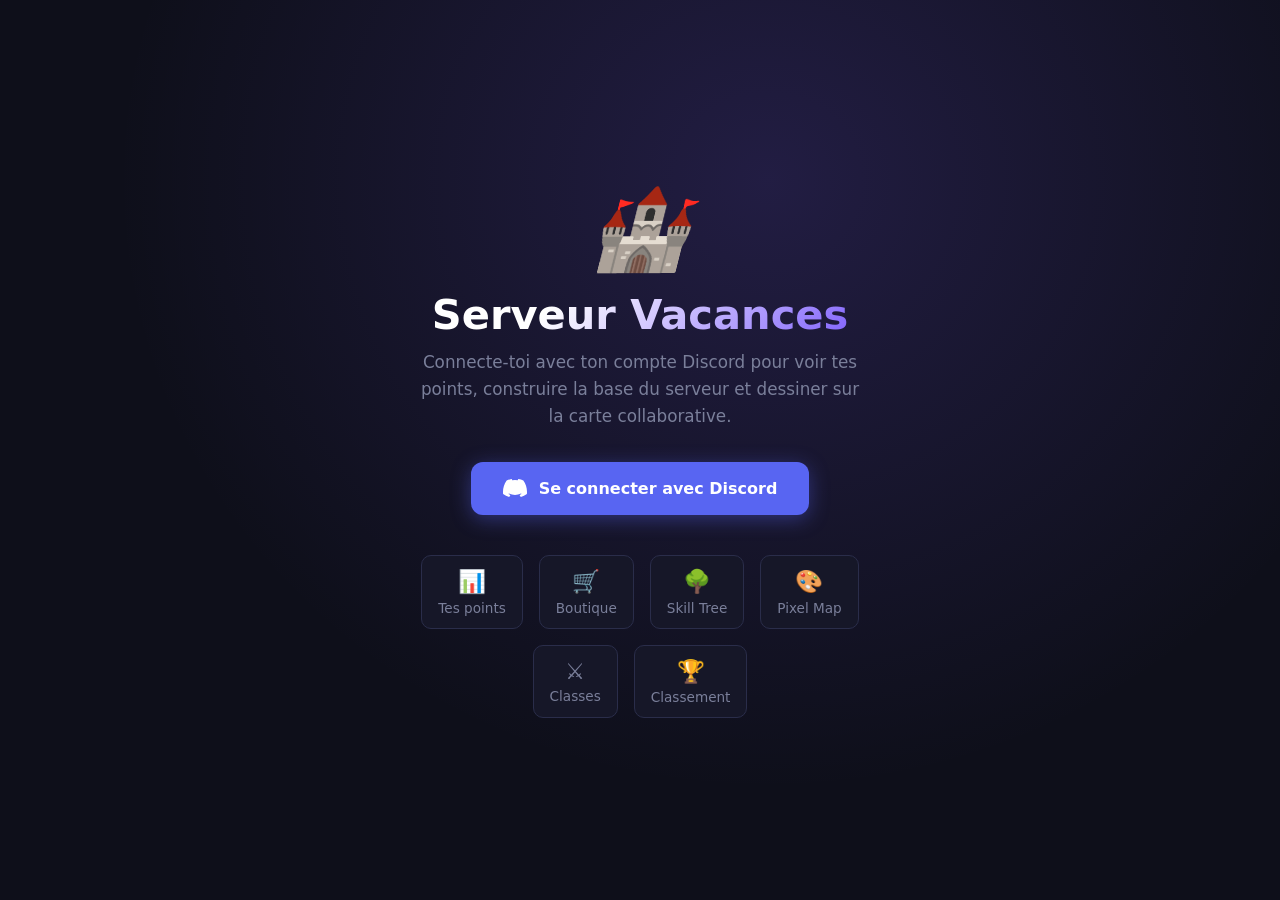
<file: web/profile.html>
<!DOCTYPE html>
<html lang="fr">
<head>
    <meta charset="UTF-8">
    <meta name="viewport" content="width=device-width, initial-scale=1.0">
    <title>Profil — Serveur Vacances</title>
    <link rel="stylesheet" href="static/css/global.css">
    <style>
        /* ── Header profil ── */
        .profile-header {
            display: flex;
            align-items: center;
            gap: 1.5rem;
            padding: 1.5rem;
            background: var(--bg2);
            border: 1px solid var(--border);
            border-radius: var(--radius);
            margin-bottom: 1.5rem;
        }
        .profile-header img {
            width: 80px; height: 80px;
            border-radius: 50%;
            border: 3px solid var(--accent);
            object-fit: cover;
        }
        .profile-header h1 { font-size: 1.5rem; font-weight: 800; margin-bottom: .3rem; }
        .profile-header .meta { color: var(--muted); font-size: .9rem; display: flex; gap: .75rem; flex-wrap: wrap; }

        /* ── Barres d'activité sur toute la largeur (Cadre Rouge) ── */
        .activity-container {
            display: flex;
            flex-direction: column;
            gap: 1.25rem;
            background: var(--bg2);
            border: 1px solid var(--border);
            border-radius: var(--radius);
            padding: 1.5rem;
            width: 100%;
        }
        .activity-row {
            width: 100%;
            display: flex;
            flex-direction: column;
            gap: 0.4rem;
        }
        .activity-label {
            display: flex;
            justify-content: space-between;
            font-size: 0.9rem;
            font-weight: 600;
        }
        .activity-label .pts {
            color: var(--accent);
            font-weight: 800;
        }
        .activity-container .progress-bar {
            height: 10px;
        }

        /* ── Layout pour afficher Race & Classe sur la même ligne ou en grille ── */
        .rpg-grid {
            display: grid;
            grid-template-columns: repeat(2, 1fr);
            gap: 1rem;
        }
        @media (max-width: 768px) { .rpg-grid { grid-template-columns: 1fr; } }

        /* ── Cartes RPG (Classe & Race) ── */
        .rpg-card {
            background: linear-gradient(135deg, rgba(124,92,252,.1), var(--bg2));
            border: 1px solid var(--border);
            border-radius: var(--radius);
            padding: 1.25rem 1.5rem;
        }
        .rpg-card.active-card {
            border-color: var(--accent);
            background: linear-gradient(135deg, rgba(124,92,252,.15), var(--bg2));
        }
        .rpg-name { font-size: 1.2rem; font-weight: 800; color: var(--accent); }
        .rpg-desc { color: var(--muted); font-size: .9rem; margin-top: .3rem; line-height: 1.4; }
        .rpg-bonus { margin-top: .75rem; font-size: .85rem; color: var(--text); }
        .rpg-bonus span { color: var(--green); font-weight: 700; }

        /* ── Matériaux ── */
        .materials {
            display: flex; gap: .75rem; flex-wrap: wrap;
        }
        .mat-badge {
            display: flex; align-items: center; gap: .4rem;
            background: var(--bg3); border: 1px solid var(--border);
            border-radius: 8px; padding: .4rem .8rem;
            font-size: .9rem; font-weight: 600;
        }
        .mat-badge .mat-icon { font-size: 1.1rem; }

        /* ── Choix de classe ── */
        .classes-grid { display: grid; grid-template-columns: repeat(3, 1fr); gap: .75rem; }
        @media (max-width: 600px) { .classes-grid { grid-template-columns: 1fr 1fr; } }

        .class-option {
            background: var(--bg3); border: 2px solid var(--border);
            border-radius: 10px; padding: 1rem;
            cursor: pointer; transition: border-color .2s, background .2s;
            text-align: center;
        }
        .class-option:hover { border-color: var(--accent); background: rgba(124,92,252,.08); }
        .class-option .cls-icon { font-size: 2rem; margin-bottom: .4rem; }
        .class-option .cls-name { font-weight: 700; font-size: .95rem; }
        .class-option .cls-desc { font-size: .78rem; color: var(--muted); margin-top: .3rem; line-height: 1.4; }

        /* ── Mondes débloqués ── */
        .world-list { display: flex; gap: .75rem; flex-wrap: wrap; }
        .world-badge {
            display: flex; align-items: center; gap: .5rem;
            background: var(--bg3); border: 1px solid var(--border);
            border-radius: 8px; padding: .5rem 1rem;
            font-size: .9rem;
        }
        .world-badge.unlocked { border-color: var(--green); color: var(--green); }
        .world-badge.locked   { color: var(--muted); }

        section { margin-bottom: 1.5rem; }
        section > h2 { font-size: 1rem; color: var(--muted); text-transform: uppercase; letter-spacing: .05em; font-weight: 600; margin-bottom: .75rem; }
    </style>
</head>
<body>
<div id="main-content">
    <div class="loader"><div class="spinner"></div><span>Chargement du profil...</span></div>
</div>

<script type="module">
import { api, isLoggedIn, discordAvatar } from "./static/js/api.js";
import { renderNav, loadNavUser, requireAuth, toast, fmt } from "./static/js/ui.js";

renderNav("profile");
if (!requireAuth()) throw new Error("not auth");

const WORLDS = {
    monde_1: { name: "La Forêt des Débuts", icon: "🌲" },
    monde_2: { name: "Les Plaines de Feu",  icon: "🔥" },
    monde_3: { name: "L'Océan Profond",      icon: "🌊" },
    monde_4: { name: "Le Sommet des Dieux", icon: "⛰️" },
};

// Bonus et descriptions des Classes
const CLASSES_INFO = {
    guerrier:    { bonus_text: "−15% sur les améliorations de l'arbre" },
    mage:        { bonus_text: "−10% sur tous les objets de la boutique" },
    architecte:  { bonus_text: "Pixels de la Map à moitié prix" },
    marchand:    { bonus_text: "−20% sur tous les objets de la boutique" },
    explorateur: { bonus_text: "−25% de réduction pour débloquer les Mondes" },
};

// Descriptions et Avantages des Races
const RACES_INFO = {
    humain:   { name: "Humain",   icon: "🧑", desc: "Polyvalents et ambitieux, s'adaptent à toutes les situations.", bonus: "+5% de points globaux bonus" },
    elfe:     { name: "Elfe",     icon: "🧝", desc: "Créatures mystiques connectées à la magie et à la nature antique.", bonus: "Régénération de pixels 10% plus rapide" },
    nain:     { name: "Nain",     icon: "⛏️", desc: "Fiers mineurs des montagnes, robustes et experts en matériaux.", bonus: "+1 matériau aléatoire par achat en boutique" },
    orc:      { name: "Orc",      icon: "💪", desc: "Guerriers nés dotés d'une force brute et d'une fureur inégalable.", bonus: "+15% de points gagnés en vocal" },
    gobelin:  { name: "Gobelin",  icon: "👺", desc: "Malins et avares, toujours à la recherche d'un bon coup ou de pièces.", bonus: "+10% de pièces (Coins) bonus lors des gains" },
    demon:    { name: "Démon",    icon: "😈", desc: "Êtres des ombres manipulant les énergies sombres du serveur.", bonus: "+15% de points gagnés par message" },
    dragon:   { name: "Dragon",   icon: "🐉", desc: "Créatures légendaires majestueuses, craintes de tous.", bonus: "Accès gratuit au Monde 2 d'office" },
    titan:    { name: "Titan",    icon: "⚡", desc: "Géants primordiaux manipulant les forces de la foudre.", bonus: "Limite maximale de pixels stockables augmentée de +5" },
    halfelin: { name: "Halfelin", icon: "🍀", desc: "Petites créatures joviales qui possèdent une chance insolente.", bonus: "+5% de chances de drop critique au Gacha" },
    beastman: { name: "Beastman", icon: "🐾", desc: "Hybrides mi-humains mi-animaux aux sens extrêmement aiguisés.", bonus: "Immunité contre le coût de déplacement sur la Map" },
    ange:     { name: "Ange",     icon: "😇", desc: "Êtres célestes bienveillants apportant lumière et bénédictions.", bonus: "Partage 5% de ses points d'activité aux alliés proches" },
    fantome:  { name: "Fantôme",  icon: "👻", desc: "Esprits immatériels capables de traverser les obstacles.", bonus: "Peut poser des pixels par-dessus ceux des autres sans surcoût" },
    necromant:{ name: "Nécro",    icon: "💀", desc: "Maîtres de la mort réveillant d'anciennes reliques perdues.", bonus: "Permet de recycler les matériaux inutilisés contre des Coins" },
    phenix:   { name: "Phénix",   icon: "🔥", desc: "Oiseaux de feu immortels renaissant constamment de leurs cendres.", bonus: "Conserve ses bonus d'arbre même après un reset" },
    celeste:  { name: "Céleste",  icon: "⭐", desc: "Gardiens des étoiles observant le monde depuis le cosmos.", bonus: "Débloque des couleurs exclusives sur la Pixel Map" },
    ancien:   { name: "Ancien",   icon: "🌌", desc: "Entités intemporelles détenant les secrets de la création.", bonus: "Réduction globale de la boutique cumulable de 5%" }
};

const RACE_ICONS = { 
    "humain": "🧑", "gobelin": "👺", "orc": "💪", "halfelin": "🍀", "elfe": "🧝", 
    "nain": "⛏️", "demon": "😈", "beastman": "🐾", "dragon": "🐉", "ange": "😇", 
    "fantome": "👻", "necromant": "💀", "phenix": "🔥", "celeste": "⭐", "ancien": "🌌" 
};

// ── FIX ICI : Déclaration de MAT_ICONS réintégrée ──
const MAT_ICONS = { pierre:"🪨", bois:"🪵", fer:"⚙️", cristal:"💎", magie:"✨" };

async function init() {
    const profile = await api.getProfile();
    window.__profile = profile;
    await loadNavUser();

    // Fix Avatar
    const userId = profile.user_id || profile.discord_id;
    const avatarHash = profile.avatar_hash || profile.avatar || null;
    const avatarUrl = discordAvatar(userId, avatarHash, 128);

    // Activité — uniquement vocal et messages (#1)
    const vocalPoints = profile.vocal_points || 0;
    const messagePoints = profile.message_points || 0;
    const maxPts = Math.max(vocalPoints, messagePoints, 1);

    const vocalPct = Math.round((vocalPoints / maxPts) * 100);
    const messagePct = Math.round((messagePoints / maxPts) * 100);

    // Normalisation des clés pour les dictionnaires
    const raceKey = profile.race_id ? profile.race_id.toLowerCase() : "";

    // Données de la race actuelle du joueur
    const currentRace = RACES_INFO[raceKey] || null;

    // La classe vient maintenant uniquement du Gacha : profile.classe contient
    // directement le nom complet (ex: "Soldat ⚔️"), pas une clé de CLASSES.
    const classeName = profile.classe || null;

    document.getElementById("main-content").innerHTML = `
        <div class="page">
            <div class="profile-header">
                <img src="${avatarUrl}" alt="avatar" onerror="this.src='https://cdn.discordapp.com/embed/avatars/0.png'">
                <div>
                    <h1>${profile.global_name || profile.username || "Joueur"}</h1>
                    <div class="meta">
                        <span>🏅 Rang #${profile.rank ?? "?"}</span>
                        <span>💠 ${fmt(profile.total_points)} pts total</span>
                        ${profile.race && profile.race !== "Aucune" ? `<span class="tag gold">${RACE_ICONS[raceKey] || "🧬"} ${profile.race}</span>` : '<span class="tag">Aucune race</span>'}
                        ${classeName ? `<span class="tag purple">${classeName}</span>` : '<span class="tag">Aucune classe</span>'}
                        <span>🎨 ${profile.pixels_remaining ?? 0} pixels restants</span>
                    </div>
                </div>
            </div>

            <section>
                <h2>Points par catégorie</h2>
                <div class="activity-container">
                    <div class="activity-row">
                        <div class="activity-label">
                            <span>🎙️ Vocal (Minutes converties)</span>
                            <span class="pts">${fmt(vocalPoints)} pts</span>
                        </div>
                        <div class="progress-bar">
                            <div class="fill" style="width: ${vocalPct}%"></div>
                        </div>
                    </div>
                    <div class="activity-row">
                        <div class="activity-label">
                            <span>💬 Messages Envoyés</span>
                            <span class="pts">${fmt(messagePoints)} pts</span>
                        </div>
                        <div class="progress-bar">
                            <div class="fill" style="width: ${messagePct}%"></div>
                        </div>
                    </div>
                </div>
            </section>

            <section>
                <h2>Fiche de Personnage RPG</h2>
                <div class="rpg-grid">

                    <div class="rpg-card ${currentRace ? 'active-card' : ''}">
                        <div style="font-size: .75rem; color: var(--muted); text-transform: uppercase; font-weight: 700; margin-bottom:.2rem">Race active</div>
                        <div class="rpg-name">${currentRace ? `${currentRace.icon} ${currentRace.name}` : "🧬 Aucune Race"}</div>
                        <div class="rpg-desc">${currentRace ? currentRace.desc : "Tire la roue Gacha pour obtenir ta race !"}</div>
                        ${currentRace ? `<div class="rpg-bonus">Bonus racial : <span>${currentRace.bonus}</span></div>` : ""}
                    </div>

                    <div class="rpg-card ${classeName ? 'active-card' : ''}">
                        <div style="font-size: .75rem; color: var(--muted); text-transform: uppercase; font-weight: 700; margin-bottom:.2rem">Classe active</div>
                        ${classeName
                            ? `
                                <div class="rpg-name">${classeName}</div>
                                <div class="rpg-desc">Obtenue via le Gacha — change uniquement si tu retires.</div>
                              `
                            : `
                                <div class="rpg-name">🎭 Aucune classe</div>
                                <div class="rpg-desc">Tire la roue Gacha pour obtenir ta classe !</div>
                              `
                        }
                    </div>

                </div>
            </section>

            <section>
                <div class="card" style="text-align:center;padding:1.5rem">
                    <p style="color:var(--muted);font-size:.9rem;margin-bottom:.5rem">
                        🎰 Ta classe et ta race sont déterminées par le Gacha — chaque tirage peut remplacer l'ancienne.
                    </p>
                    <p style="color:var(--muted);font-size:.8rem;margin-bottom:1rem" id="pity-info">
                        Chargement compteur pitié...
                    </p>
                    <a href="gacha.html" class="btn-primary" style="display:inline-block">Aller au Gacha →</a>
                </div>
            </section>

            <section>
                <h2>Matériaux</h2>
                <div class="card">
                    <div class="materials" id="materials-list"></div>
                </div>
            </section>

            <section>
                <h2>Mondes débloqués</h2>
                <div class="card">
                    <div class="world-list" id="world-list"></div>
                </div>
            </section>
        </div>
    `;

    // Charger le compteur de pitié
    try {
        const pityData = await api.getGachaPity();
        const p = pityData.pity || {};
        const pulls = p.total_pulls || 0;
        const bonus = p.bonus_chance || 0;
        const toHard = Math.max(0, 200 - pulls);
        document.getElementById("pity-info").textContent =
            `Compteur pitié : ${pulls} tirage${pulls > 1 ? "s" : ""} — Soft pity : +${bonus}% légendaire — Hard pity dans ${toHard} tirage${toHard !== 1 ? "s" : ""}`;
    } catch(_) {
        document.getElementById("pity-info").textContent = "";
    }

    // Remplissage Matériaux
    const matContainer = document.getElementById("materials-list");
    if (matContainer) {
        const mats = profile.materials || {};
        const hasMats = Object.values(mats).some(v => v > 0);
        if (!hasMats) {
            matContainer.innerHTML = `<span style="color:var(--muted);font-size:.9rem">Aucun matériau — va à la <a href="shop.html">boutique</a> !</span>`;
        } else {
            for (const [key, qty] of Object.entries(mats)) {
                if (qty > 0) {
                    matContainer.innerHTML += `
                        <div class="mat-badge">
                            <span class="mat-icon">${MAT_ICONS[key] || "📦"}</span>
                            <span>${qty}×</span>
                        </div>`;
                }
            }
        }
    }

    // Remplissage Mondes
    const worldList = document.getElementById("world-list");
    if (worldList) {
        const unlocked = profile.unlocked_worlds || ["monde_1"];
        for (const [id, world] of Object.entries(WORLDS)) {
            const isUnlocked = unlocked.includes(id);
            worldList.innerHTML += `
                <div class="world-badge ${isUnlocked ? "unlocked" : "locked"}">
                    ${world.icon} ${world.name} ${isUnlocked ? "✓" : "🔒"}
                </div>`;
        }
    }
}

init().catch(e => {
    console.error(e);
    document.getElementById("main-content").innerHTML = `<div class="loader">Erreur : ${e.message}</div>`;
});
</script>
</body>
</html>
</file>
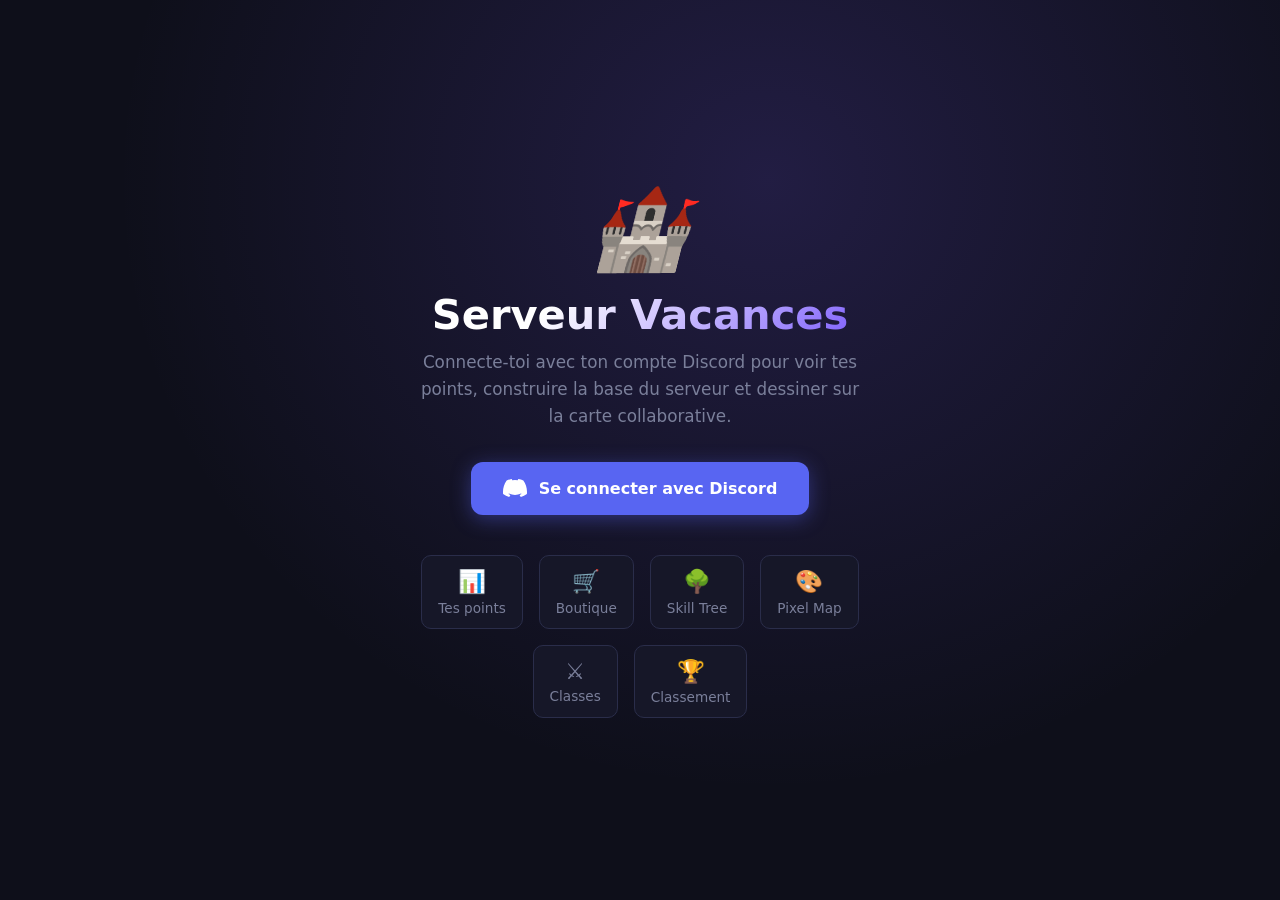
<file: web/shop.html>
<!DOCTYPE html>
<html lang="fr">
<head>
    <meta charset="UTF-8">
    <meta name="viewport" content="width=device-width, initial-scale=1.0">
    <title>Boutique — Serveur Vacances</title>
    <link rel="stylesheet" href="static/css/global.css">
    <style>
        .points-bar {
            display: flex; align-items: center; justify-content: space-between;
            background: var(--bg2); border: 1px solid var(--border);
            border-radius: var(--radius); padding: 1rem 1.5rem;
            margin-bottom: 1.5rem;
        }
        .points-bar .pts { font-size: 1.5rem; font-weight: 800; }
        .points-bar .lbl { font-size: .8rem; color: var(--muted); }

        .shop-grid { display: grid; grid-template-columns: repeat(auto-fill, minmax(200px, 1fr)); gap: 1rem; }

        .shop-card {
            background: var(--bg2); border: 1px solid var(--border);
            border-radius: var(--radius); padding: 1.25rem;
            display: flex; flex-direction: column; gap: .75rem;
        }
        .shop-card .item-icon { font-size: 2.5rem; }
        .shop-card .item-name { font-weight: 700; font-size: 1rem; }
        .shop-card .item-price {
            display: flex; align-items: center; gap: .4rem;
            font-size: .9rem; font-weight: 600;
        }
        .item-price .original {
            text-decoration: line-through; color: var(--muted); font-weight: 400; font-size: .8rem;
        }
        .item-price .discounted { color: var(--green); }
        .item-cat { font-size: .75rem; color: var(--muted); }

        .qty-row { display: flex; align-items: center; gap: .5rem; }
        .qty-input {
            width: 50px; padding: .35rem; text-align: center;
            background: var(--bg3); border: 1px solid var(--border);
            border-radius: 6px; color: var(--text); font-size: .9rem;
        }
        .qty-input:focus { outline: none; border-color: var(--accent); }

        .category-tabs {
            display: flex; gap: .5rem; margin-bottom: 1.25rem; flex-wrap: wrap;
        }
        .tab {
            padding: .4rem 1rem; border-radius: 99px; font-size: .85rem;
            font-weight: 600; cursor: pointer; transition: background .15s, color .15s;
            background: var(--bg2); border: 1px solid var(--border); color: var(--muted);
        }
        .tab.active { background: var(--accent); color: #fff; border-color: var(--accent); }
    </style>
</head>
<body>
<div id="main-content">
    <div class="loader"><div class="spinner"></div><span>Chargement de la boutique...</span></div>
</div>

<script type="module">
import { api, isLoggedIn, discordAvatar } from "./static/js/api.js";
import { renderNav, loadNavUser, requireAuth, toast, fmt } from "./static/js/ui.js";

renderNav("shop");
if (!requireAuth()) throw new Error("not auth");

const ITEM_ICONS = {
    pierre: "🪨", bois: "🪵", fer: "⚙️", cristal: "💎",
    magie: "✨", pixel_1: "🎨",
};
const CAT_LABELS = { materiau: "Matériaux", special: "Spécial", pixel: "Pixels" };

let allItems = [];
let userPoints = 0;
let currentCat = "all";

async function init() {
    const [shopData, profile] = await Promise.all([api.getShop(), api.getProfile()]);
    window.__profile = profile;
    await loadNavUser();

    allItems = shopData.items;
    userPoints = shopData.user_points;

    document.getElementById("main-content").innerHTML = `
        <div class="page">
            <div class="points-bar">
                <div>
                    <div class="lbl">Tes points disponibles</div>
                    <div class="pts" id="pts-display">💠 ${fmt(userPoints)}</div>
                </div>
                <a href="profile.html" class="btn-outline">Voir profil</a>
            </div>

            <div class="category-tabs" id="cat-tabs">
                <div class="tab active" data-cat="all">Tout</div>
                <div class="tab" data-cat="materiau">Matériaux</div>
                <div class="tab" data-cat="special">Spécial</div>
                <div class="tab" data-cat="pixel">Pixels</div>
                <div class="tab" data-cat="gacha">Gacha</div>
                <div class="tab" data-cat="marchand" style="border-color:var(--gold);color:var(--gold)">💰 Marchand</div>
            </div>

            <div id="marchand-section" style="display:none">
                <div class="card" style="margin-bottom:1rem;padding:1rem 1.4rem">
                    <p style="color:var(--muted);font-size:.9rem">🧙 Le Marchand rachète tes matériaux contre des points. Les matériaux valent la moitié de leur prix d'achat.</p>
                </div>
                <div class="shop-grid" id="marchand-grid"></div>
            </div>

            <div class="shop-grid" id="shop-grid"></div>
        </div>
    `;

const SELL_PRICES = { pierre: 5, bois: 4, fer: 12, cristal: 30, magie: 50 };
const SELL_ICONS  = { pierre: "🪨", bois: "🪵", fer: "⚙️", cristal: "💎", magie: "✨" };

    document.getElementById("cat-tabs").addEventListener("click", e => {
        const tab = e.target.closest(".tab");
        if (!tab) return;
        currentCat = tab.dataset.cat;
        document.querySelectorAll(".tab").forEach(t => t.classList.remove("active"));
        tab.classList.add("active");
        const isMarchand = currentCat === "marchand";
        document.getElementById("marchand-section").style.display = isMarchand ? "" : "none";
        document.getElementById("shop-grid").style.display = isMarchand ? "none" : "";
        if (!isMarchand) renderItems();
        else renderMarchand();
    });

    renderItems();
}

function renderItems() {
    const grid = document.getElementById("shop-grid");
    const filtered = currentCat === "all" ? allItems : allItems.filter(i => i.category === currentCat);

    grid.innerHTML = filtered.map(item => `
        <div class="shop-card">
            <div class="item-icon">${ITEM_ICONS[item.id] || "📦"}</div>
            <div>
                <div class="item-name">${item.name}</div>
                <div class="item-cat">${CAT_LABELS[item.category] || item.category}</div>
            </div>
            <div class="item-price">
                💠 <span class="${item.discounted ? "discounted" : ""}">${fmt(item.price)}</span>
                ${item.discounted ? `<span class="original">${fmt(item.base_price)}</span>` : ""}
                pts
            </div>
            <div class="qty-row">
                <input type="number" class="qty-input" value="1" min="1" max="99" data-id="${item.id}">
                <button class="btn-primary" style="flex:1" data-id="${item.id}" data-price="${item.price}">Acheter</button>
            </div>
        </div>
    `).join("");

    grid.querySelectorAll("button[data-id]").forEach(btn => {
        btn.addEventListener("click", () => {
            const id    = btn.dataset.id;
            const price = parseInt(btn.dataset.price);
            const qtyEl = grid.querySelector(`.qty-input[data-id="${id}"]`);
            const qty   = parseInt(qtyEl?.value || 1);
            buy(id, qty, price);
        });
    });
}

function renderMarchand() {
    const grid = document.getElementById("marchand-grid");
    grid.innerHTML = Object.entries(SELL_PRICES).map(([id, sellPrice]) => `
        <div class="shop-card">
            <div class="item-icon">${SELL_ICONS[id]}</div>
            <div>
                <div class="item-name">${id.charAt(0).toUpperCase() + id.slice(1)}</div>
                <div class="item-cat">Vente → <strong style="color:var(--green)">+${sellPrice} pts</strong> / unité</div>
            </div>
            <div class="qty-row">
                <input type="number" class="qty-input" value="1" min="1" max="999" data-sell="${id}">
                <button class="btn-gold" style="flex:1" data-sell="${id}" data-price="${sellPrice}">Vendre</button>
            </div>
        </div>
    `).join("");

    grid.querySelectorAll("button[data-sell]").forEach(btn => {
        btn.addEventListener("click", () => {
            const id  = btn.dataset.sell;
            const qty = parseInt(grid.querySelector(`.qty-input[data-sell="${id}"]`)?.value || 1);
            sell(id, qty);
        });
    });
}

async function sell(id, qty) {
    try {
        const res = await api.sellResources(id, qty);
        userPoints = res.remaining_points ?? userPoints;
        document.getElementById("pts-display").textContent = `💠 ${fmt(userPoints)}`;
        toast(`Vendu ${qty}× ${id} ! +${res.earned} pts`, "success");
    } catch(e) {
        toast(e.message, "error");
    }
}

async function buy(id, qty, unitPrice) {
    const total = unitPrice * qty;
    if (userPoints < total) { toast("Pas assez de points !", "error"); return; }
    try {
        const res = await api.buyItem(id, qty);
        userPoints = res.remaining_points;
        document.getElementById("pts-display").textContent = `💠 ${fmt(userPoints)}`;
        toast(`Acheté × ${qty} ! Il te reste ${fmt(userPoints)} pts.`, "success");
        // Mettre à jour les items (prix inchangés mais état local OK)
        allItems = allItems.map(i => i.id === id ? { ...i } : i);
    } catch (e) {
        toast(e.message, "error");
    }
}

init().catch(console.error);
</script>
</body>
</html>
</file>
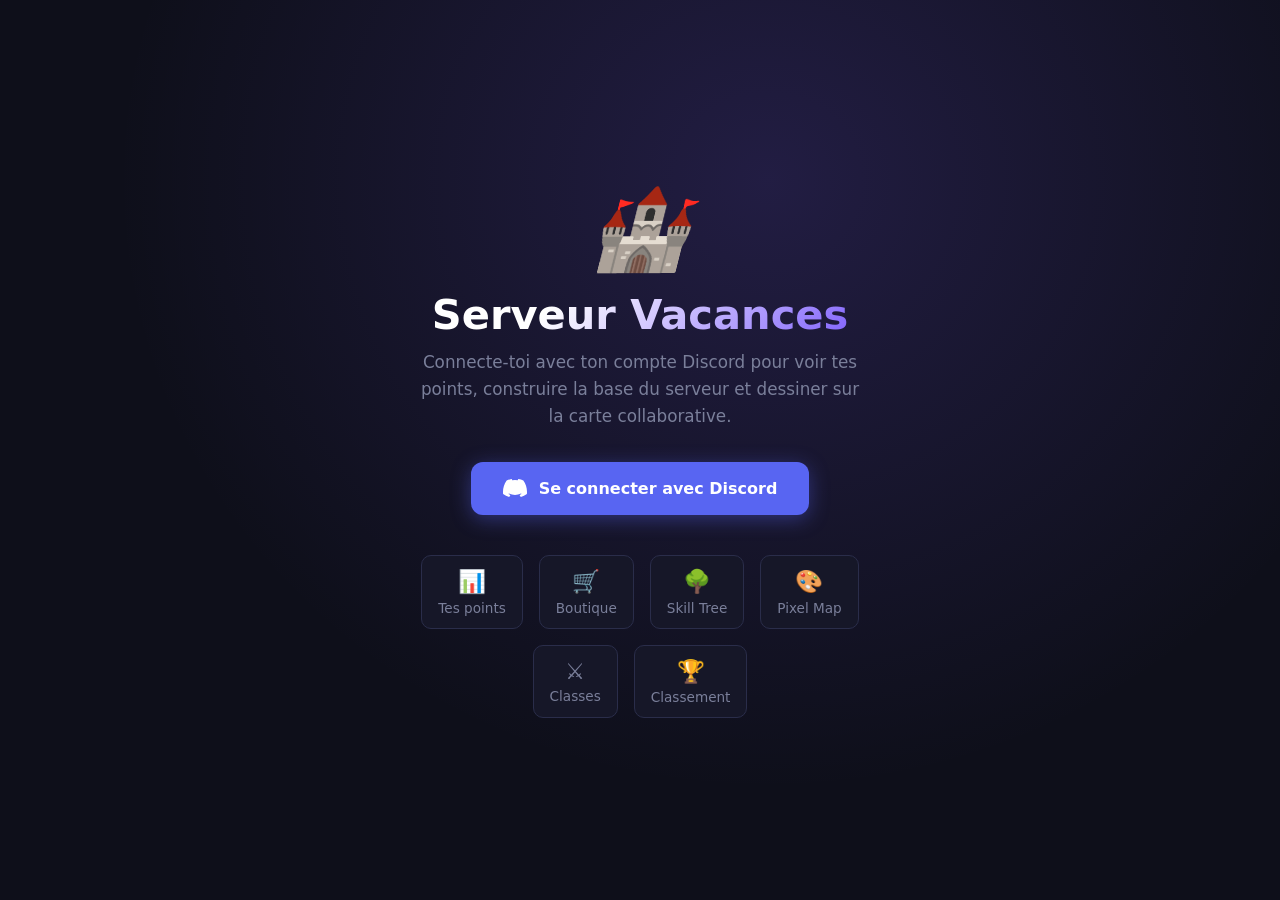
<file: web/skilltree.html>
<!DOCTYPE html>
<html lang="fr">
<head>
    <meta charset="UTF-8">
    <meta name="viewport" content="width=device-width, initial-scale=1.0">
    <title>Skill Tree — Serveur Vacances</title>
    <link rel="stylesheet" href="static/css/global.css">
    <style>
        body { overflow: hidden; }

        .st-layout {
            display: flex;
            height: calc(100vh - 56px);
        }

        /* ── Panneau latéral ── */
        .st-sidebar {
            width: 300px;
            min-width: 300px;
            background: var(--bg2);
            border-right: 1px solid var(--border);
            display: flex;
            flex-direction: column;
            overflow-y: auto;
            padding: 1.25rem;
            gap: 1rem;
        }
        .st-sidebar h2 {
            font-size: .8rem;
            color: var(--muted);
            text-transform: uppercase;
            letter-spacing: .06em;
            font-weight: 600;
        }

        .mat-row {
            display: flex; align-items: center; justify-content: space-between;
            padding: .5rem .75rem;
            background: var(--bg3); border-radius: 8px;
            font-size: .9rem;
        }
        .mat-row .qty { font-weight: 700; color: var(--accent); }

        /* Carte nœud sélectionné */
        #node-detail {
            background: var(--bg3); border: 1px solid var(--border);
            border-radius: 10px; padding: 1rem;
            display: none; flex-direction: column; gap: .6rem;
        }
        #node-detail.visible { display: flex; }
        #node-detail h3 { font-size: 1rem; font-weight: 800; }
        #node-detail p  { font-size: .85rem; color: var(--muted); line-height: 1.5; }
        .cost-list { display: flex; flex-direction: column; gap: .3rem; }
        .cost-row {
            display: flex; align-items: center; justify-content: space-between;
            font-size: .85rem;
        }
        .cost-row.ok   { color: var(--green); }
        .cost-row.nok  { color: var(--red); }

        #btn-unlock { margin-top: .5rem; width: 100%; padding: .7rem; }

        .unlocked-badge {
            background: rgba(61,214,140,.15); color: var(--green);
            border: 1px solid var(--green); border-radius: 8px;
            padding: .5rem .75rem; font-size: .85rem; font-weight: 700;
            text-align: center;
        }

        /* ── Zone principale (canvas + barre du haut) ── */
        .st-main {
            flex: 1;
            display: flex;
            flex-direction: column;
            overflow: hidden;
        }

        /* ── Barre supérieure : switch Base/Joueur + indicateur progression ── */
        .st-topbar {
            background: var(--bg2);
            border-bottom: 1px solid var(--border);
            display: flex;
            align-items: center;
            justify-content: space-between;
            padding: .6rem 1.25rem;
            gap: 1rem;
            flex-shrink: 0;
        }

        .tree-switch {
            display: flex;
            background: var(--bg3);
            border: 1px solid var(--border);
            border-radius: 8px;
            overflow: hidden;
        }
        .tree-switch button {
            border-radius: 0;
            background: transparent;
            color: var(--muted);
            font-size: .85rem;
            font-weight: 600;
            padding: .4rem 1rem;
            border: none;
            transition: background .15s, color .15s;
        }
        .tree-switch button.active {
            background: var(--accent);
            color: #fff;
        }
        .tree-switch button:hover:not(.active) {
            background: var(--bg);
            color: var(--text);
        }

        .world-progress {
            display: flex;
            align-items: center;
            gap: .75rem;
            font-size: .85rem;
        }
        .world-progress .world-name {
            font-weight: 700;
            color: var(--text);
        }
        .prog-track {
            width: 120px;
            height: 6px;
            background: var(--bg3);
            border-radius: 99px;
            overflow: hidden;
        }
        .prog-fill {
            height: 100%;
            background: linear-gradient(90deg, var(--accent), var(--green));
            border-radius: 99px;
            transition: width .4s ease;
        }
        .prog-label { color: var(--muted); font-size: .8rem; }

        .world-completed-banner {
            background: rgba(61,214,140,.12);
            border: 1px solid var(--green);
            border-radius: 8px;
            padding: .3rem .75rem;
            color: var(--green);
            font-size: .85rem;
            font-weight: 700;
            display: none;
        }
        .world-completed-banner.visible { display: block; }

        /* ── Canvas SVG ── */
        .st-canvas {
            flex: 1;
            overflow: hidden;
            position: relative;
            background: radial-gradient(circle at 50% 50%, rgba(124,92,252,.06) 0%, transparent 70%), var(--bg);
            cursor: grab;
        }
        .st-canvas:active { cursor: grabbing; }

        #st-svg {
            position: absolute;
            top: 0; left: 0;
            user-select: none;
        }

        /* Nœuds SVG */
        .st-node { cursor: pointer; }
        .st-node .node-bg { transition: filter .15s; }
        .st-node:hover .node-bg { filter: brightness(1.3); }

        /* Zoom controls */
        .zoom-controls {
            position: absolute; bottom: 1rem; right: 1rem;
            display: flex; flex-direction: column; gap: .3rem;
        }
        .zoom-btn {
            width: 36px; height: 36px;
            background: var(--bg2); border: 1px solid var(--border);
            border-radius: 8px; color: var(--text);
            font-size: 1.2rem; cursor: pointer;
            display: flex; align-items: center; justify-content: center;
            transition: background .15s;
        }
        .zoom-btn:hover { background: var(--bg3); }

        /* ── Sélecteur de monde (bas gauche du canvas) ── */
        .world-selector {
            position: absolute;
            bottom: 1rem;
            left: 1rem;
            background: var(--bg2);
            border: 1px solid var(--border);
            border-radius: 12px;
            padding: .75rem 1rem;
            display: flex;
            flex-direction: column;
            gap: .5rem;
            min-width: 190px;
        }
        .world-selector .ws-title {
            font-size: .7rem;
            color: var(--muted);
            text-transform: uppercase;
            letter-spacing: .07em;
            font-weight: 700;
            margin-bottom: .1rem;
        }
        .world-btn {
            display: flex;
            align-items: center;
            gap: .6rem;
            padding: .45rem .75rem;
            border-radius: 8px;
            background: var(--bg3);
            border: 1.5px solid transparent;
            color: var(--muted);
            font-size: .85rem;
            font-weight: 600;
            cursor: pointer;
            transition: border-color .15s, color .15s, background .15s;
            width: 100%;
            text-align: left;
        }
        .world-btn:hover:not(:disabled):not(.active-world) {
            border-color: var(--border);
            color: var(--text);
        }
        .world-btn.active-world {
            border-color: var(--accent);
            color: var(--text);
            background: rgba(124,92,252,.12);
        }
        .world-btn:disabled {
            cursor: not-allowed;
            opacity: .45;
        }
        .world-btn .lock-icon { margin-left: auto; font-size: .8rem; }

        /* Mini-légende */
        .legend {
            position: absolute; bottom: 1rem; right: 60px;
            background: var(--bg2); border: 1px solid var(--border);
            border-radius: 10px; padding: .75rem 1rem;
            display: flex; flex-direction: column; gap: .4rem; font-size: .8rem;
        }
        .legend-row { display: flex; align-items: center; gap: .5rem; }
        .legend-dot { width: 12px; height: 12px; border-radius: 50%; flex-shrink: 0; }

        @media (max-width: 700px) {
            .st-sidebar { width: 220px; min-width: 220px; }
        }
    </style>
</head>
<body>
<div id="nav-placeholder"></div>

<div class="st-layout">

    <!-- ── Sidebar ── -->
    <div class="st-sidebar">
        <div>
            <h2 style="margin-bottom:.75rem">🧱 Matériaux</h2>
            <div id="mat-list"><div class="loader" style="min-height:60px"><div class="spinner"></div></div></div>
        </div>

        <div>
            <h2 style="margin-bottom:.75rem">🔍 Nœud sélectionné</h2>
            <div id="node-detail">
                <h3 id="nd-name"></h3>
                <p id="nd-desc"></p>
                <div id="nd-tree-badge" style="display:none">
                    <span class="tag" id="nd-tree-label"></span>
                </div>
                <div>
                    <div style="font-size:.75rem;color:var(--muted);margin-bottom:.4rem;text-transform:uppercase;letter-spacing:.05em">Coût</div>
                    <div class="cost-list" id="nd-cost"></div>
                </div>
                <div id="nd-requires" style="font-size:.8rem;color:var(--muted)"></div>
                <div id="nd-action"></div>
            </div>
            <div id="node-hint" style="font-size:.85rem;color:var(--muted);padding:.5rem 0">
                Clique sur un nœud pour voir les détails.
            </div>
        </div>
    </div>

    <!-- ── Zone principale ── -->
    <div class="st-main">

        <!-- Barre supérieure : switch + progression -->
        <div class="st-topbar">
            <div class="tree-switch">
                <button id="btn-base" class="active" onclick="switchTree('base')">🌍 Arbre Base</button>
                <button id="btn-player" onclick="switchTree('player')">🧙 Arbre Joueur</button>
            </div>

            <div class="world-progress">
                <span class="world-name" id="prog-world-name">—</span>
                <div class="prog-track">
                    <div class="prog-fill" id="prog-fill" style="width:0%"></div>
                </div>
                <span class="prog-label" id="prog-label">0 / 0</span>
                <div class="world-completed-banner" id="world-completed-banner">
                    🎉 Monde terminé !
                </div>
            </div>
        </div>

        <!-- Canvas SVG -->
        <div class="st-canvas" id="st-canvas">
            <svg id="st-svg" xmlns="http://www.w3.org/2000/svg"></svg>

            <div class="zoom-controls">
                <div class="zoom-btn" id="zoom-in">+</div>
                <div class="zoom-btn" id="zoom-reset">⌂</div>
                <div class="zoom-btn" id="zoom-out">−</div>
            </div>

            <!-- Sélecteur de monde -->
            <div class="world-selector" id="world-selector">
                <div class="ws-title">🌍 Changer de monde</div>
                <!-- Rempli dynamiquement -->
            </div>

            <!-- Légende -->
            <div class="legend">
                <div style="font-size:.75rem;color:var(--muted);font-weight:700;text-transform:uppercase;letter-spacing:.05em;margin-bottom:.2rem">Légende</div>
                <div class="legend-row"><div class="legend-dot" style="background:#3dd68c"></div> Débloqué</div>
                <div class="legend-row"><div class="legend-dot" style="background:#7c5cfc"></div> Disponible</div>
                <div class="legend-row"><div class="legend-dot" style="background:#f5c542"></div> Achetable</div>
                <div class="legend-row"><div class="legend-dot" style="background:#2a2d4a"></div> Verrouillé</div>
            </div>
        </div>
    </div>
</div>

<script type="module">
import { api } from "./static/js/api.js";
import { renderNav, loadNavUser, requireAuth, toast, fmt } from "./static/js/ui.js";

renderNav("skilltree");
if (!requireAuth()) throw new Error("not auth");

// ── Constantes ─────────────────────────────────────────────────────────────
const MAT_ICONS   = { bois:"🪵", pierre:"🪨", fer:"⚙️", magie:"👑", cristal:"💎", netherite:"🔥" };
const WORLD_ICONS = { monde_1:"🌲", monde_2:"🔥", monde_3:"🌊", monde_4:"⛰️" };
const WORLD_NAMES = {
    monde_1: "La Forêt des Débuts",
    monde_2: "Les Plaines de Feu",
    monde_3: "L'Océan Profond",
    monde_4: "Le Sommet des Dieux",
};

// ── État global ─────────────────────────────────────────────────────────────
let currentWorldId  = "monde_1";
let currentTreeType = "base";   // "base" | "player"
let treeData        = null;     // réponse complète du dernier getSkillTree()
let currentNodes    = [];       // liste des nœuds affichés actuellement
let selected        = null;
let unlockedWorlds  = ["monde_1"];

// ── Pan & Zoom ──────────────────────────────────────────────────────────────
const canvas = document.getElementById("st-canvas");
const svg    = document.getElementById("st-svg");
const VIEW   = { x: 0, y: 0, scale: 1 };
const W = 900, H = 700;

function applyTransform() {
    svg.style.transform = `translate(${VIEW.x}px, ${VIEW.y}px) scale(${VIEW.scale})`;
}

function setInitialView() {
    const r = canvas.getBoundingClientRect();
    VIEW.scale = Math.min(r.width / W, r.height / H) * 0.85;
    VIEW.x = (r.width  - W * VIEW.scale) / 2;
    VIEW.y = (r.height - H * VIEW.scale) / 2;
    applyTransform();
}

let drag = null;
canvas.addEventListener("mousedown", e => {
    if (e.target.closest(".st-node") || e.target.closest(".world-selector") || e.target.closest(".zoom-controls")) return;
    drag = { sx: e.clientX - VIEW.x, sy: e.clientY - VIEW.y };
});
window.addEventListener("mousemove", e => {
    if (!drag) return;
    VIEW.x = e.clientX - drag.sx;
    VIEW.y = e.clientY - drag.sy;
    applyTransform();
});
window.addEventListener("mouseup", () => drag = null);

canvas.addEventListener("wheel", e => {
    e.preventDefault();
    const factor = e.deltaY < 0 ? 1.1 : 0.91;
    const r  = canvas.getBoundingClientRect();
    const mx = e.clientX - r.left;
    const my = e.clientY - r.top;
    VIEW.x = mx - (mx - VIEW.x) * factor;
    VIEW.y = my - (my - VIEW.y) * factor;
    VIEW.scale *= factor;
    applyTransform();
}, { passive: false });

document.getElementById("zoom-in").onclick    = () => { VIEW.scale *= 1.2; applyTransform(); };
document.getElementById("zoom-out").onclick   = () => { VIEW.scale *= 0.83; applyTransform(); };
document.getElementById("zoom-reset").onclick = setInitialView;

// ── Switch Base / Joueur ────────────────────────────────────────────────────
window.switchTree = function(type) {
    currentTreeType = type;
    document.getElementById("btn-base").classList.toggle("active",   type === "base");
    document.getElementById("btn-player").classList.toggle("active", type === "player");

    if (!treeData) return;
    currentNodes = type === "base"
        ? (treeData.base_tree   || treeData.nodes || [])
        : (treeData.player_tree || []);

    selected = null;
    hideNodeDetail();
    renderTree();
    updateProgressBar();
    setInitialView();
};

// ── Chargement d'un monde ───────────────────────────────────────────────────
async function loadWorld(worldId) {
    currentWorldId = worldId;
    selected = null;
    hideNodeDetail();

    // Mettre à jour les boutons du sélecteur
    document.querySelectorAll(".world-btn").forEach(b => {
        b.classList.toggle("active-world", b.dataset.world === worldId);
    });

    try {
        // L'API backend actuelle n'a qu'une seule route /api/skilltree (sans world_id)
        // On appelle quand même avec le world_id pour la compatibilité future ;
        // si 404, on replie sur l'ancienne route.
        let data;
        try {
            data = await api.getSkillTree(worldId);
        } catch (_) {
            data = await api.getSkillTree("monde_1");
        }
        treeData = data;

        renderSidebar(data);

        currentNodes = currentTreeType === "base"
            ? (data.base_tree   || data.nodes || [])
            : (data.player_tree || []);

        renderTree();
        updateProgressBar();
        setInitialView();
    } catch(e) {
        toast("Impossible de charger l'arbre : " + e.message, "error");
    }
}

// ── Rendu du sélecteur de monde ─────────────────────────────────────────────
function renderWorldSelector() {
    const el = document.getElementById("world-selector");
    const rows = Object.entries(WORLD_NAMES).map(([id, name]) => {
        const isUnlocked = unlockedWorlds.includes(id);
        const isActive   = id === currentWorldId;
        return `<button
            class="world-btn ${isActive ? "active-world" : ""}"
            data-world="${id}"
            ${isUnlocked ? "" : "disabled"}
            onclick="window.__selectWorld('${id}')"
        >
            ${WORLD_ICONS[id]} ${name}
            <span class="lock-icon">${isUnlocked ? (isActive ? "▶" : "") : "🔒"}</span>
        </button>`;
    }).join("");

    // On garde le titre et on remplace les boutons
    el.querySelector(".ws-title") && (el.innerHTML = `<div class="ws-title">🌍 Changer de monde</div>${rows}`);
    if (!el.querySelector(".ws-title")) {
        el.innerHTML = `<div class="ws-title">🌍 Changer de monde</div>${rows}`;
    }
}

window.__selectWorld = function(id) {
    if (!unlockedWorlds.includes(id)) return;
    loadWorld(id);
};

// ── Barre de progression ─────────────────────────────────────────────────────
function updateProgressBar() {
    if (!treeData) return;

    // Pour l'arbre base, on compte les nœuds base débloqués
    const baseNodes  = treeData.base_tree || treeData.nodes || [];
    const totalBase  = baseNodes.length;
    const doneBase   = baseNodes.filter(n => n.unlocked).length;
    const pct        = totalBase > 0 ? Math.round(doneBase / totalBase * 100) : 0;

    document.getElementById("prog-world-name").textContent = WORLD_NAMES[currentWorldId] || currentWorldId;
    document.getElementById("prog-fill").style.width       = pct + "%";
    document.getElementById("prog-label").textContent      = `${doneBase} / ${totalBase}`;

    const completed = doneBase === totalBase && totalBase > 0;
    const banner = document.getElementById("world-completed-banner");
    banner.classList.toggle("visible", completed);
    if (completed && treeData.next_world && treeData.next_world_unlocked) {
        banner.textContent = `🎉 Monde terminé — ${WORLD_NAMES[treeData.next_world] || treeData.next_world} débloqué !`;
    } else if (completed) {
        banner.textContent = "🎉 Arbre de base complété !";
    }
}

// ── Rendu SVG ────────────────────────────────────────────────────────────────
const NODE_R = 44;

function nodeColor(node) {
    if (node.unlocked)   return "#3dd68c";
    if (node.affordable) return "#f5c542";
    if (node.can_unlock) return "#7c5cfc";
    return "#2a2d4a";
}
function nodeTextColor(node) {
    if (node.unlocked)   return "#0e1a14";
    if (node.affordable) return "#1a1500";
    return "#e2e4f0";
}

function renderTree() {
    svg.innerHTML = "";
    svg.setAttribute("width", W);
    svg.setAttribute("height", H);

    const nodes = currentNodes;
    if (!nodes || nodes.length === 0) {
        // Message vide
        const t = document.createElementNS("http://www.w3.org/2000/svg", "text");
        t.setAttribute("x", W / 2); t.setAttribute("y", H / 2);
        t.setAttribute("text-anchor", "middle");
        t.setAttribute("fill", "#7a7f9a"); t.setAttribute("font-size", "16");
        t.setAttribute("font-family", "Inter,system-ui,sans-serif");
        t.textContent = "Aucun nœud dans cet arbre.";
        svg.appendChild(t);
        return;
    }

    const byId = Object.fromEntries(nodes.map(n => [n.id, n]));

    // ── Lignes ──────────────────────────────────────────────────────────────
    const lineGroup = document.createElementNS("http://www.w3.org/2000/svg", "g");
    for (const node of nodes) {
        for (const req of (node.requires || [])) {
            const parent = byId[req];
            if (!parent) continue;
            const line = document.createElementNS("http://www.w3.org/2000/svg", "line");
            line.setAttribute("x1", parent.position?.x || 0);
            line.setAttribute("y1", parent.position?.y || 0);
            line.setAttribute("x2", node.position?.x   || 0);
            line.setAttribute("y2", node.position?.y   || 0);
            line.setAttribute("stroke", node.unlocked && parent.unlocked ? "#3dd68c" : "#2a2d4a");
            line.setAttribute("stroke-width", "3");
            line.setAttribute("stroke-dasharray", node.unlocked ? "none" : "8 5");
            line.setAttribute("stroke-linecap", "round");
            lineGroup.appendChild(line);
        }
    }
    svg.appendChild(lineGroup);

    // ── Nœuds ───────────────────────────────────────────────────────────────
    for (const node of nodes) {
        const g = document.createElementNS("http://www.w3.org/2000/svg", "g");
        g.setAttribute("class", "st-node");
        g.setAttribute("transform", `translate(${node.position?.x || 0},${node.position?.y || 0})`);
        g.dataset.id = node.id;

        const color = nodeColor(node);
        const tc    = nodeTextColor(node);
        const isSel = selected && selected.id === node.id;

        // Halo si achetable
        if (node.affordable) {
            const halo = document.createElementNS("http://www.w3.org/2000/svg", "circle");
            halo.setAttribute("r", NODE_R + 6);
            halo.setAttribute("fill", "rgba(245,197,66,.15)");
            g.appendChild(halo);
        }

        // Cercle principal
        const circle = document.createElementNS("http://www.w3.org/2000/svg", "circle");
        circle.setAttribute("r", NODE_R);
        circle.setAttribute("fill", color);
        circle.setAttribute("class", "node-bg");
        circle.setAttribute("stroke", isSel ? "#fff" : "none");
        circle.setAttribute("stroke-width", "2.5");
        g.appendChild(circle);

        // Icône état
        const fo = document.createElementNS("http://www.w3.org/2000/svg", "foreignObject");
        fo.setAttribute("x", -24); fo.setAttribute("y", -32);
        fo.setAttribute("width", 48); fo.setAttribute("height", 30);
        fo.innerHTML = `<div xmlns="http://www.w3.org/1999/xhtml" style="text-align:center;font-size:20px;line-height:1">${
            node.unlocked ? "✅" : node.affordable ? "💰" : node.can_unlock ? "🔓" : "🔒"
        }</div>`;
        g.appendChild(fo);

        // Nom sur 2 lignes
        const words = (node.name || "").split(" ");
        const line1 = words.slice(0, Math.ceil(words.length / 2)).join(" ");
        const line2 = words.slice(Math.ceil(words.length / 2)).join(" ");

        const t1 = document.createElementNS("http://www.w3.org/2000/svg", "text");
        t1.setAttribute("text-anchor", "middle");
        t1.setAttribute("y", line2 ? "6" : "12");
        t1.setAttribute("font-size", "11");
        t1.setAttribute("font-weight", "700");
        t1.setAttribute("fill", tc);
        t1.setAttribute("font-family", "Inter,system-ui,sans-serif");
        t1.textContent = line1;
        g.appendChild(t1);

        if (line2) {
            const t2 = document.createElementNS("http://www.w3.org/2000/svg", "text");
            t2.setAttribute("text-anchor", "middle");
            t2.setAttribute("y", "20");
            t2.setAttribute("font-size", "11");
            t2.setAttribute("font-weight", "700");
            t2.setAttribute("fill", tc);
            t2.setAttribute("font-family", "Inter,system-ui,sans-serif");
            t2.textContent = line2;
            g.appendChild(t2);
        }

        g.addEventListener("click", () => selectNode(node));
        svg.appendChild(g);
    }
}

// ── Sélection nœud ──────────────────────────────────────────────────────────
function selectNode(node) {
    selected = node;

    // Mettre à jour le stroke du nœud précédemment sélectionné
    document.querySelectorAll(".st-node .node-bg").forEach(c => c.setAttribute("stroke", "none"));
    const el = svg.querySelector(`[data-id="${node.id}"] .node-bg`);
    if (el) el.setAttribute("stroke", "#fff");

    const detail = document.getElementById("node-detail");
    detail.classList.add("visible");
    document.getElementById("node-hint").style.display = "none";

    document.getElementById("nd-name").textContent = node.name;
    document.getElementById("nd-desc").textContent = node.description;

    // Badge arbre
    const treeBadge = document.getElementById("nd-tree-badge");
    const treeLabel = document.getElementById("nd-tree-label");
    treeBadge.style.display = "block";
    treeLabel.textContent   = currentTreeType === "base" ? "🌍 Arbre Base" : "🧙 Arbre Joueur";
    treeLabel.className     = `tag ${currentTreeType === "base" ? "purple" : "gold"}`;

    // Coût
    const mats    = treeData?.materials || {};
    const costEl  = document.getElementById("nd-cost");
    const nodeCost = node.cost || {};
    costEl.innerHTML = Object.entries(nodeCost).map(([mat, qty]) => {
        const have = mats[mat] || 0;
        const ok   = have >= qty;
        return `<div class="cost-row ${ok ? "ok" : "nok"}">
            <span>${MAT_ICONS[mat] || "📦"} ${mat}</span>
            <span>${have} / ${qty} ${ok ? "✓" : "✗"}</span>
        </div>`;
    }).join("") || `<div style="font-size:.85rem;color:var(--muted)">Gratuit</div>`;

    // Prérequis
    const allNodes = currentNodes;
    const reqEl    = document.getElementById("nd-requires");
    const reqs     = node.requires || [];
    reqEl.innerHTML = reqs.length
        ? `Requiert : ${reqs.map(r => {
            const rn = allNodes.find(n => n.id === r);
            const ok = rn?.unlocked;
            return `<span style="color:${ok ? "var(--green)" : "var(--red)"}">${rn?.name || r}</span>`;
          }).join(", ")}`
        : "";

    // Action
    const actionEl = document.getElementById("nd-action");
    if (node.unlocked) {
        actionEl.innerHTML = `<div class="unlocked-badge">✅ Déjà débloqué${node.unlocks ? ` — débloque ${WORLD_NAMES[node.unlocks] || node.unlocks}` : ""}</div>`;
    } else if (node.trial_required && !node.trial_passed) {
        const trialName = node.trial_required === "osu_rhythm" ? "Épreuve de Rythme (OSU)" : "Test Your Might";
        const trialIcon = node.trial_required === "osu_rhythm" ? "🎵" : "⚔️";
        actionEl.innerHTML = `
            <div style="background:rgba(245,197,66,.1);border:1px solid var(--gold);border-radius:8px;padding:.6rem .75rem;margin-bottom:.5rem;font-size:.82rem;color:var(--gold)">
                ${trialIcon} <strong>${trialName}</strong> requis pour débloquer ce nœud !
            </div>
            <button class="btn-primary" id="btn-trial" style="width:100%;padding:.7rem">${trialIcon} Lancer l'épreuve</button>
        `;
        document.getElementById("btn-trial").onclick = () => launchTrial(node);
    } else if (node.affordable) {
        actionEl.innerHTML = `<button class="btn-gold" id="btn-unlock">🔓 Débloquer</button>`;
        document.getElementById("btn-unlock").onclick = () => unlock(node.id);
    } else if (node.can_unlock) {
        actionEl.innerHTML = `<button class="btn-outline" disabled style="width:100%;padding:.7rem;opacity:.5">Pas assez de matériaux</button>`;
    } else {
        actionEl.innerHTML = `<button class="btn-outline" disabled style="width:100%;padding:.7rem;opacity:.5">Prérequis manquants</button>`;
    }
}

// ── Lancement d'une épreuve (#6 : bouton cliquable) ──────────────────────────
async function launchTrial(node) {
    const isRhythm = node.trial_required === "osu_rhythm";
    const trialName = isRhythm ? "Épreuve de Rythme" : "Test Your Might";

    // Mini-jeu simple : 5 clics rapides sur des cibles aléatoires
    const overlay = document.createElement("div");
    overlay.style.cssText = "position:fixed;inset:0;background:rgba(0,0,0,.85);z-index:9999;display:flex;flex-direction:column;align-items:center;justify-content:center;gap:1rem";
    overlay.innerHTML = `
        <h2 style="color:#fff;font-size:1.5rem">${isRhythm ? "🎵" : "⚔️"} ${trialName}</h2>
        <p style="color:#aaa;font-size:.9rem">Clique sur les ${isRhythm ? "notes" : "cibles"} qui apparaissent ! 5 réussites pour valider.</p>
        <div id="trial-score" style="color:var(--gold);font-size:1.2rem;font-weight:800">Score : 0 / 5</div>
        <div id="trial-area" style="position:relative;width:400px;height:300px;background:var(--bg3);border:2px solid var(--border);border-radius:12px;overflow:hidden"></div>
        <button class="btn-outline" id="trial-cancel" style="margin-top:.5rem">Annuler</button>
    `;
    document.body.appendChild(overlay);

    let score = 0;
    const needed = 5;
    const area = overlay.querySelector("#trial-area");
    const scoreEl = overlay.querySelector("#trial-score");

    overlay.querySelector("#trial-cancel").onclick = () => overlay.remove();

    function spawnTarget() {
        if (score >= needed) return;
        const target = document.createElement("div");
        const x = Math.random() * 350;
        const y = Math.random() * 250;
        target.style.cssText = `position:absolute;left:${x}px;top:${y}px;width:50px;height:50px;border-radius:50%;background:${isRhythm ? "#7c5cfc" : "#f05c5c"};cursor:pointer;display:flex;align-items:center;justify-content:center;font-size:1.5rem;box-shadow:0 0 20px ${isRhythm ? "#7c5cfc" : "#f05c5c"}`;
        target.textContent = isRhythm ? "🎵" : "⚔️";
        target.onclick = () => {
            score++;
            scoreEl.textContent = `Score : ${score} / ${needed}`;
            target.remove();
            if (score >= needed) {
                finishTrial(true);
            } else {
                setTimeout(spawnTarget, 300);
            }
        };
        area.appendChild(target);
        setTimeout(() => { if (target.parentNode) target.remove(); }, 1500);
        setTimeout(spawnTarget, 800);
    }

    async function finishTrial(success) {
        overlay.innerHTML = `
            <h2 style="color:#fff;font-size:1.5rem">${success ? "🎉 Épreuve réussie !" : "💥 Échec..."}</h2>
            <p style="color:#aaa">${success ? "Tu peux maintenant débloquer ce nœud !" : "Réessaye !"}</p>
        `;
        if (success) {
            try {
                await api.completeTrial(node.id, true);
                toast("✅ Épreuve validée ! Tu peux débloquer le nœud.", "success");
            } catch(e) {
                toast(e.message, "error");
            }
        }
        setTimeout(() => {
            overlay.remove();
            loadWorld(currentWorldId);
        }, 2000);
    }

    spawnTarget();
}

function hideNodeDetail() {
    document.getElementById("node-detail").classList.remove("visible");
    document.getElementById("node-hint").style.display = "";
}

// ── Déblocage ────────────────────────────────────────────────────────────────
async function unlock(nodeId) {
    try {
        const res = await api.unlockNode(currentWorldId, nodeId, currentTreeType);
        toast(`✅ ${selected.name} débloqué !`, "success");

        if (res.new_world) {
            toast(`🌍 Nouveau monde débloqué : ${WORLD_NAMES[res.new_world] || res.new_world} !`, "success");
            if (!unlockedWorlds.includes(res.new_world)) {
                unlockedWorlds.push(res.new_world);
                renderWorldSelector();
            }
        }

        // Rechargement des données du monde actuel
        await loadWorld(currentWorldId);

        // Re-sélectionner le nœud pour mettre à jour l'état
        const updatedNode = currentNodes.find(n => n.id === nodeId);
        if (updatedNode) selectNode(updatedNode);

    } catch(e) {
        toast(e.message, "error");
    }
}

// ── Sidebar matériaux ────────────────────────────────────────────────────────
function renderSidebar(data) {
    const matEl = document.getElementById("mat-list");
    const mats  = data?.materials || {};
    const hasMat = Object.values(mats).some(v => v > 0);

    if (!hasMat) {
        matEl.innerHTML = `<div style="font-size:.85rem;color:var(--muted)">Aucun matériau — <a href="cliqueur.html">va miner →</a></div>`;
    } else {
        matEl.innerHTML = Object.entries(MAT_ICONS).map(([key, icon]) => {
            const qty = mats[key] || 0;
            return `<div class="mat-row">
                <span>${icon} ${key}</span>
                <span class="qty">${qty}</span>
            </div>`;
        }).join("");
    }
}

// ── Init ─────────────────────────────────────────────────────────────────────
async function init() {
    const profile = await api.getProfile();
    window.__profile = profile;
    await loadNavUser();

    // Récupérer la liste des mondes débloqués depuis le profil
    unlockedWorlds = profile.unlocked_worlds || ["monde_1"];

    // Rendre le sélecteur de monde avec les bons états
    renderWorldSelector();

    // Charger l'arbre du monde 1 par défaut
    await loadWorld("monde_1");
}

window.addEventListener("resize", setInitialView);
init().catch(console.error);
</script>
</body>
</html>
</file>
<file: web/static/css/global.css>
/* ── Reset & variables ───────────────────────────────────────────────────── */
*, *::before, *::after { box-sizing: border-box; margin: 0; padding: 0; }

:root {
    --bg:        #0e0f1a;
    --bg2:       #161728;
    --bg3:       #1e2035;
    --border:    #2a2d4a;
    --text:      #e2e4f0;
    --muted:     #7a7f9a;
    --accent:    #7c5cfc;
    --accent2:   #5e42d4;
    --gold:      #f5c542;
    --green:     #3dd68c;
    --red:       #f05c5c;
    --blue:      #5ca8f0;

    --radius:    10px;
    --shadow:    0 4px 24px rgba(0,0,0,.45);
    --font:      'Inter', system-ui, sans-serif;
}

html { font-family: var(--font); background: var(--bg); color: var(--text); }
body { min-height: 100vh; }

a { color: var(--accent); text-decoration: none; }
a:hover { text-decoration: underline; }

button {
    cursor: pointer;
    font-family: var(--font);
    border: none;
    border-radius: var(--radius);
    padding: .55rem 1.2rem;
    font-size: .9rem;
    font-weight: 600;
    transition: filter .15s, transform .1s;
}
button:hover  { filter: brightness(1.12); }
button:active { transform: scale(.97); }

.btn-primary  { background: var(--accent); color: #fff; }
.btn-outline  { background: transparent; border: 1.5px solid var(--border); color: var(--text); }
.btn-outline:hover { border-color: var(--accent); }
.btn-danger   { background: var(--red); color: #fff; }
.btn-gold     { background: var(--gold); color: #111; }

/* ── Nav ─────────────────────────────────────────────────────────────────── */
nav {
    position: sticky;
    top: 0;
    z-index: 100;
    background: var(--bg2);
    border-bottom: 1px solid var(--border);
    display: flex;
    align-items: center;
    gap: 1.5rem;
    padding: 0 2rem;
    height: 56px;
}
nav .logo {
    font-weight: 800;
    font-size: 1.1rem;
    background: linear-gradient(135deg, var(--accent), var(--blue));
    -webkit-background-clip: text;
    -webkit-text-fill-color: transparent;
    margin-right: auto;
}
nav a {
    color: var(--muted);
    font-size: .9rem;
    font-weight: 500;
    padding: .3rem .5rem;
    border-radius: 6px;
    transition: color .15s, background .15s;
}
nav a:hover, nav a.active { color: var(--text); background: var(--bg3); text-decoration: none; }

#nav-avatar {
    width: 32px;
    height: 32px;
    border-radius: 50%;
    object-fit: cover;
    border: 2px solid var(--accent);
}
#nav-username { font-size: .85rem; font-weight: 600; }

/* ── Cards ───────────────────────────────────────────────────────────────── */
.card {
    background: var(--bg2);
    border: 1px solid var(--border);
    border-radius: var(--radius);
    padding: 1.25rem 1.5rem;
}
.card h2 { font-size: 1rem; color: var(--muted); margin-bottom: .75rem; text-transform: uppercase; letter-spacing: .05em; font-weight: 600; }

/* ── Stat badge ──────────────────────────────────────────────────────────── */
.stat { display: flex; flex-direction: column; gap: .2rem; }
.stat .val { font-size: 2rem; font-weight: 800; line-height: 1; }
.stat .lbl { font-size: .75rem; color: var(--muted); text-transform: uppercase; letter-spacing: .06em; }

/* ── Toast ───────────────────────────────────────────────────────────────── */
#toast-container {
    position: fixed;
    bottom: 1.5rem;
    right: 1.5rem;
    display: flex;
    flex-direction: column;
    gap: .5rem;
    z-index: 999;
}
.toast {
    background: var(--bg3);
    border: 1px solid var(--border);
    border-left: 3px solid var(--accent);
    padding: .75rem 1.2rem;
    border-radius: var(--radius);
    font-size: .9rem;
    box-shadow: var(--shadow);
    animation: slideIn .2s ease;
}
.toast.success { border-left-color: var(--green); }
.toast.error   { border-left-color: var(--red); }

@keyframes slideIn {
    from { opacity: 0; transform: translateX(20px); }
    to   { opacity: 1; transform: translateX(0); }
}

/* ── Loader ──────────────────────────────────────────────────────────────── */
.loader {
    display: flex;
    align-items: center;
    justify-content: center;
    min-height: 200px;
    color: var(--muted);
    gap: .75rem;
}
.spinner {
    width: 24px;
    height: 24px;
    border: 3px solid var(--border);
    border-top-color: var(--accent);
    border-radius: 50%;
    animation: spin .7s linear infinite;
}
@keyframes spin { to { transform: rotate(360deg); } }

/* ── Page wrapper ────────────────────────────────────────────────────────── */
.page { max-width: 1100px; margin: 0 auto; padding: 2rem 1.5rem; }

/* ── Grid utilities ──────────────────────────────────────────────────────── */
.grid-2 { display: grid; grid-template-columns: repeat(2, 1fr); gap: 1rem; }
.grid-3 { display: grid; grid-template-columns: repeat(3, 1fr); gap: 1rem; }
.grid-4 { display: grid; grid-template-columns: repeat(4, 1fr); gap: 1rem; }

@media (max-width: 768px) {
    .grid-2, .grid-3, .grid-4 { grid-template-columns: 1fr; }
    nav { padding: 0 1rem; gap: 1rem; }
    .page { padding: 1rem; }
}

/* ── Progress bar ────────────────────────────────────────────────────────── */
.progress-bar {
    height: 8px;
    background: var(--bg3);
    border-radius: 99px;
    overflow: hidden;
}
.progress-bar .fill {
    height: 100%;
    background: linear-gradient(90deg, var(--accent), var(--blue));
    border-radius: 99px;
    transition: width .4s ease;
}

/* ── Tag / badge ──────────────────────────────────────────────────────────── */
.tag {
    display: inline-block;
    padding: .2rem .6rem;
    border-radius: 99px;
    font-size: .75rem;
    font-weight: 700;
    background: var(--bg3);
    color: var(--muted);
    border: 1px solid var(--border);
}
.tag.purple { background: rgba(124,92,252,.2); color: var(--accent); border-color: var(--accent); }
.tag.gold   { background: rgba(245,197,66,.15); color: var(--gold); border-color: var(--gold); }
.tag.green  { background: rgba(61,214,140,.15); color: var(--green); border-color: var(--green); }
</file>
